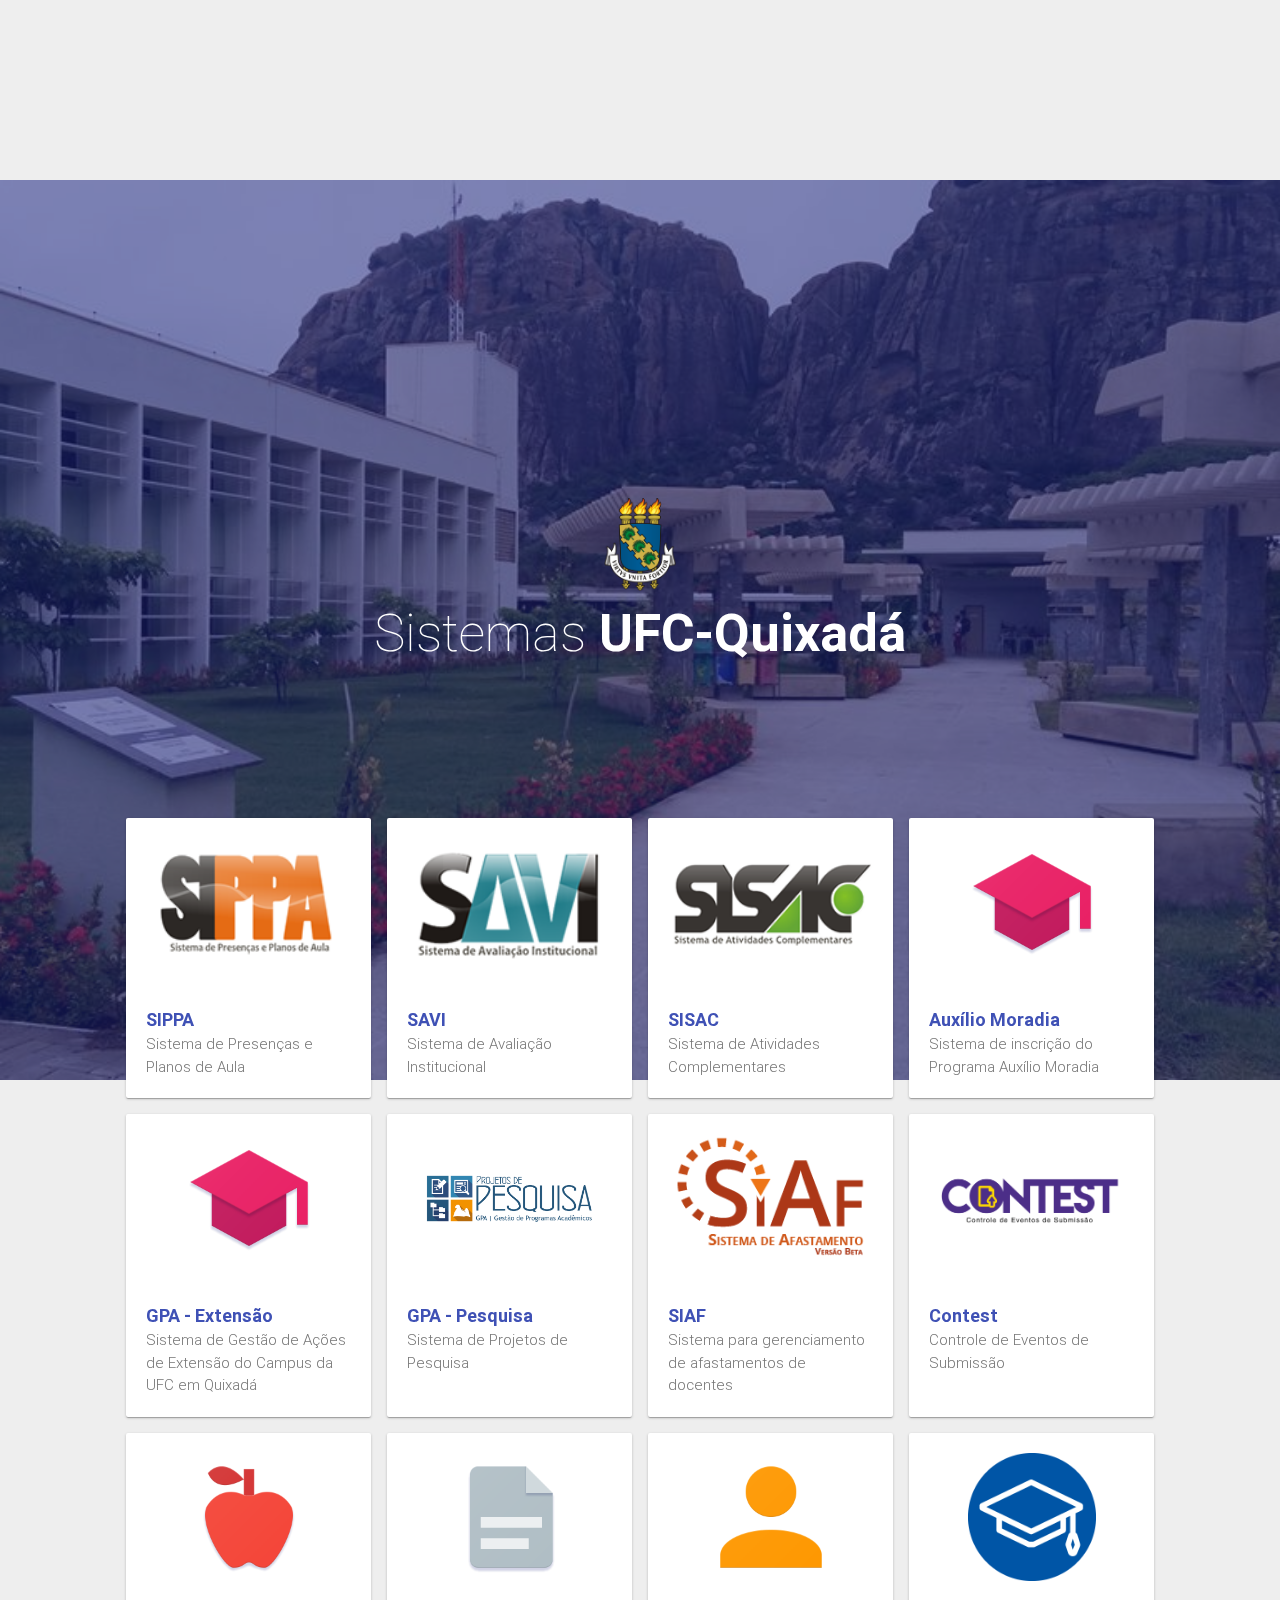
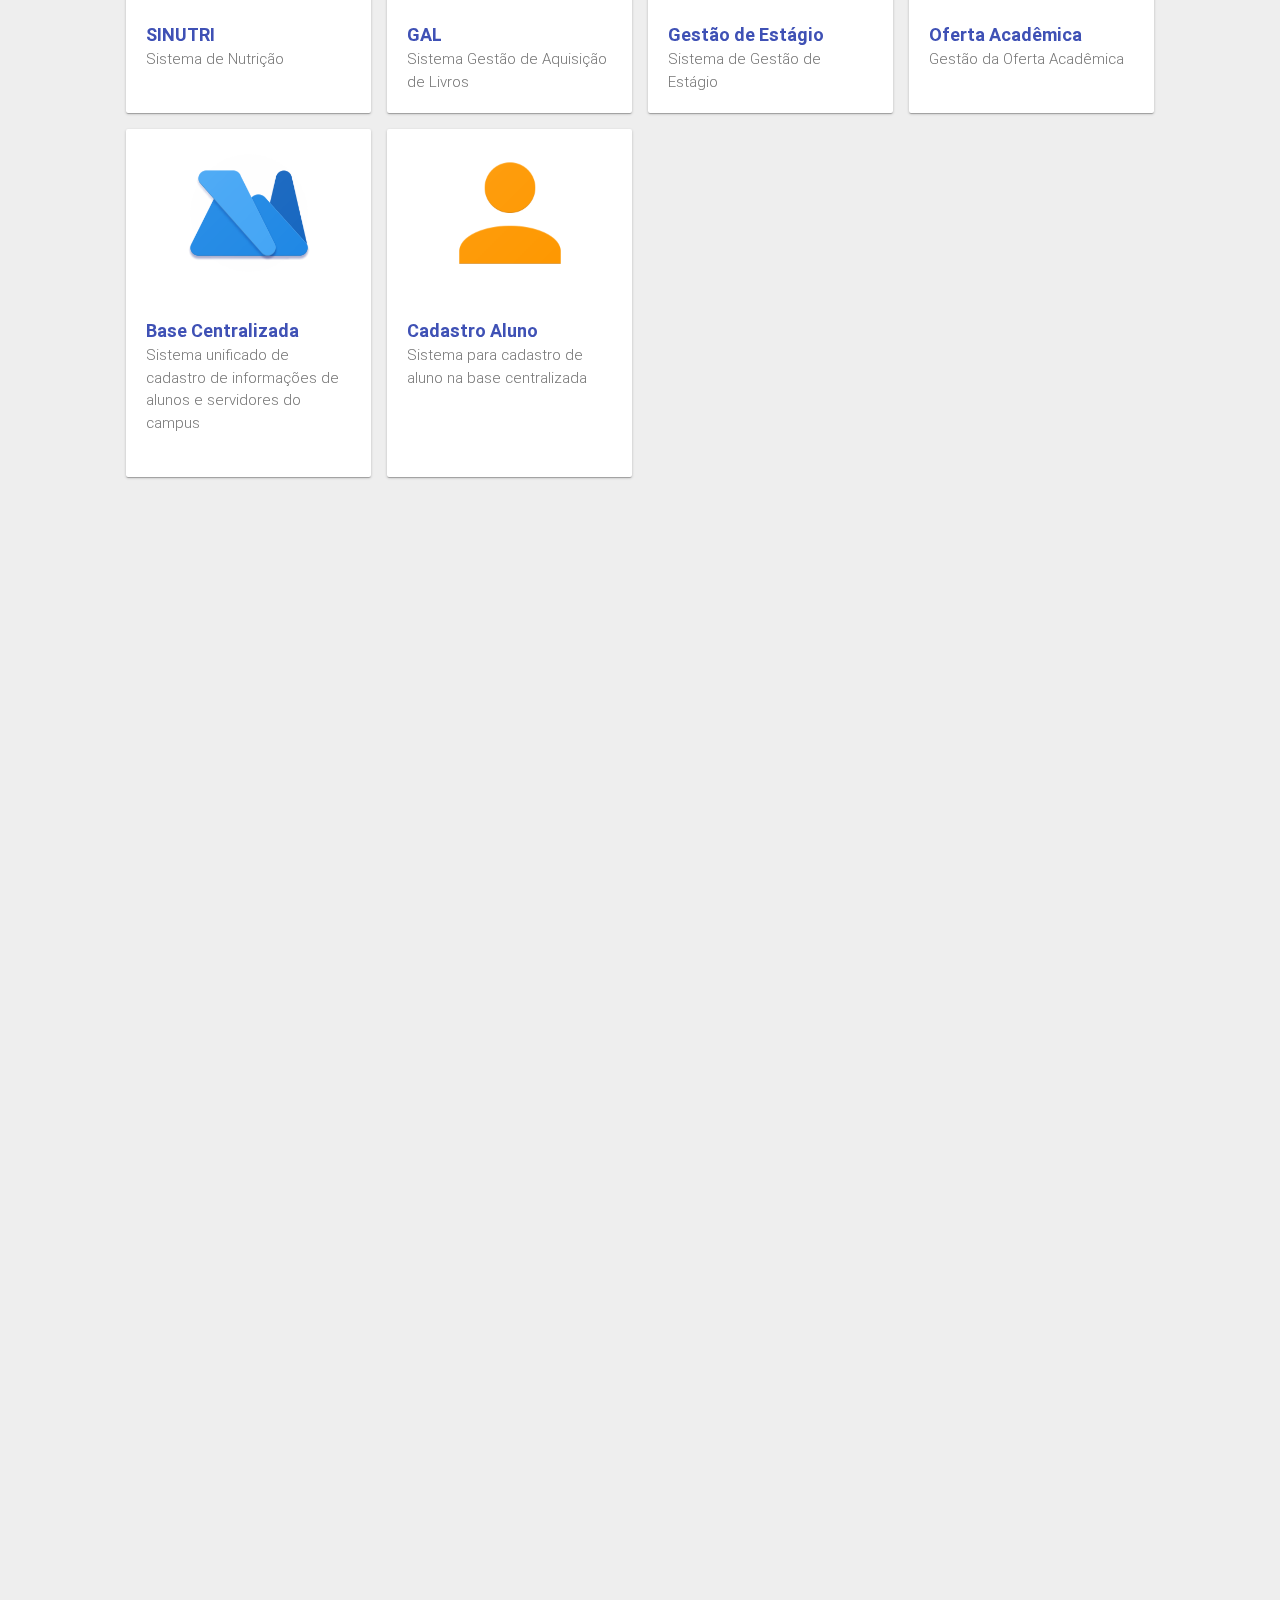
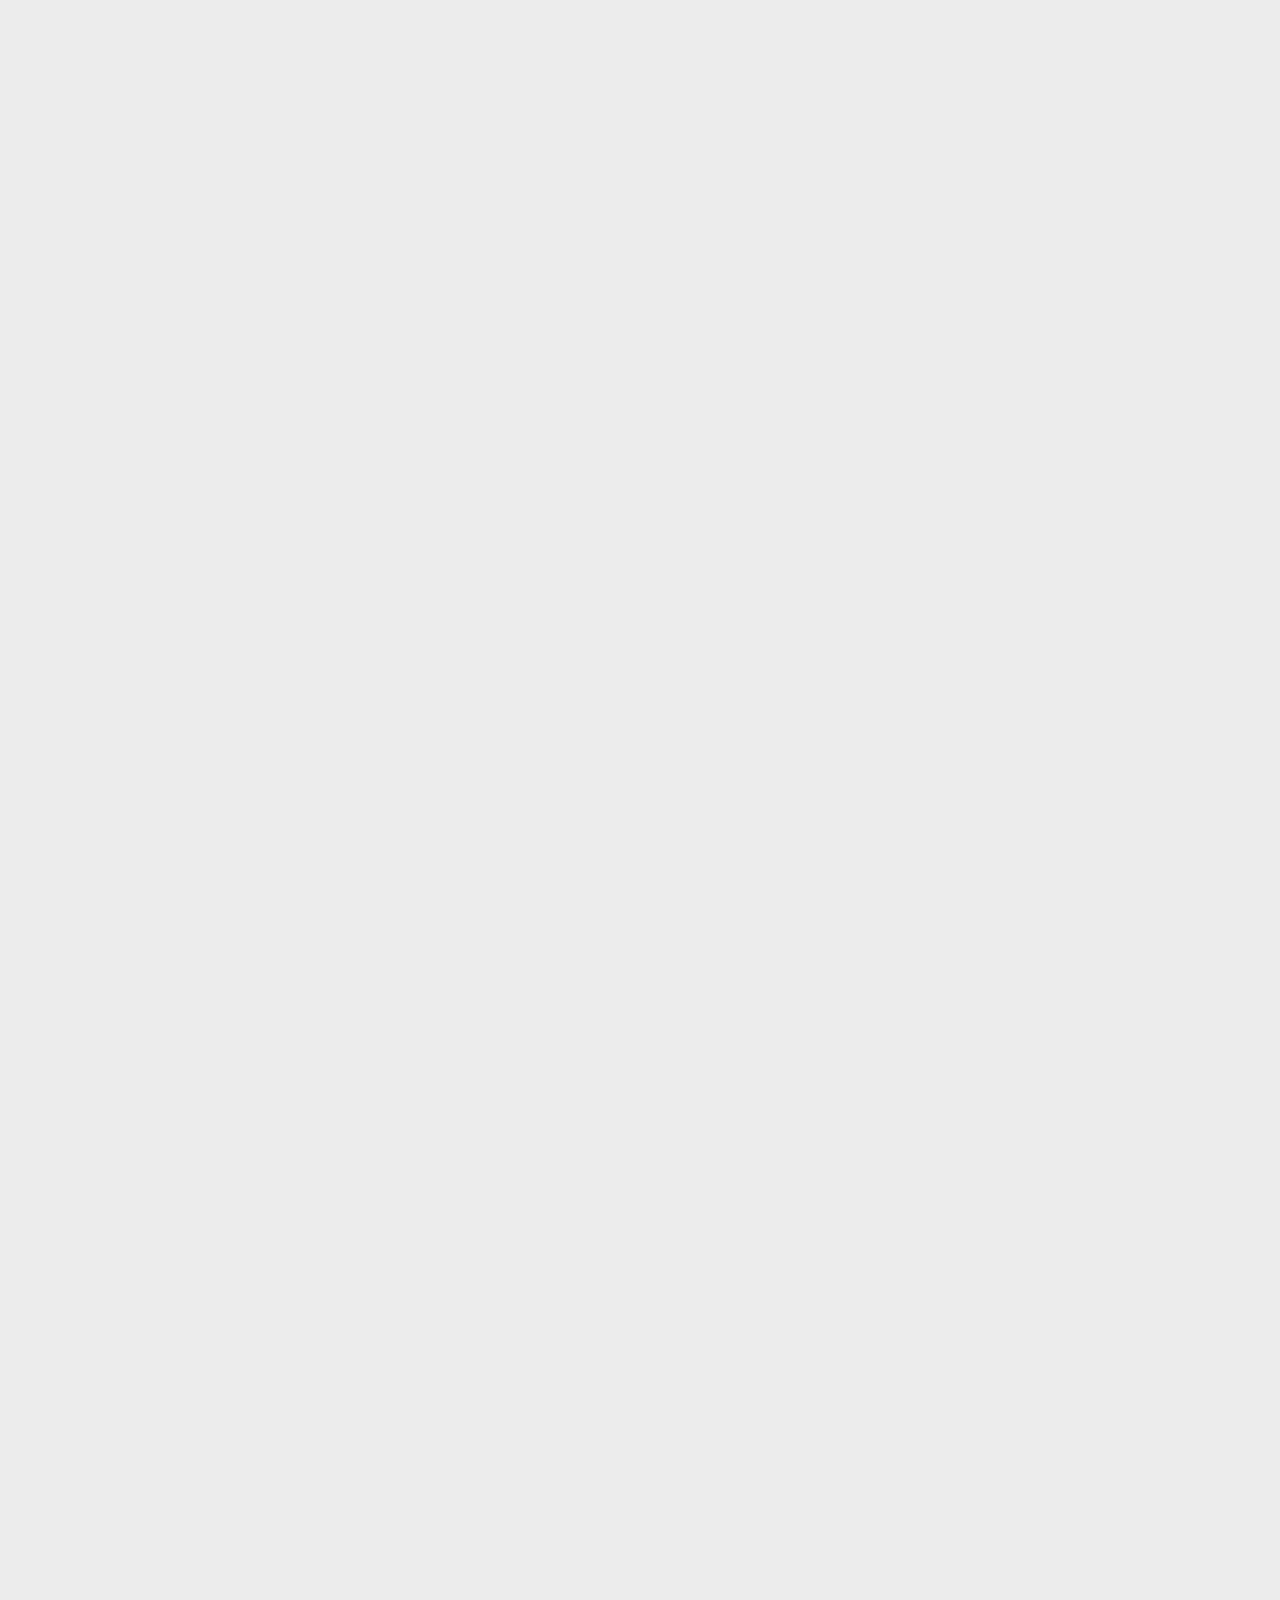
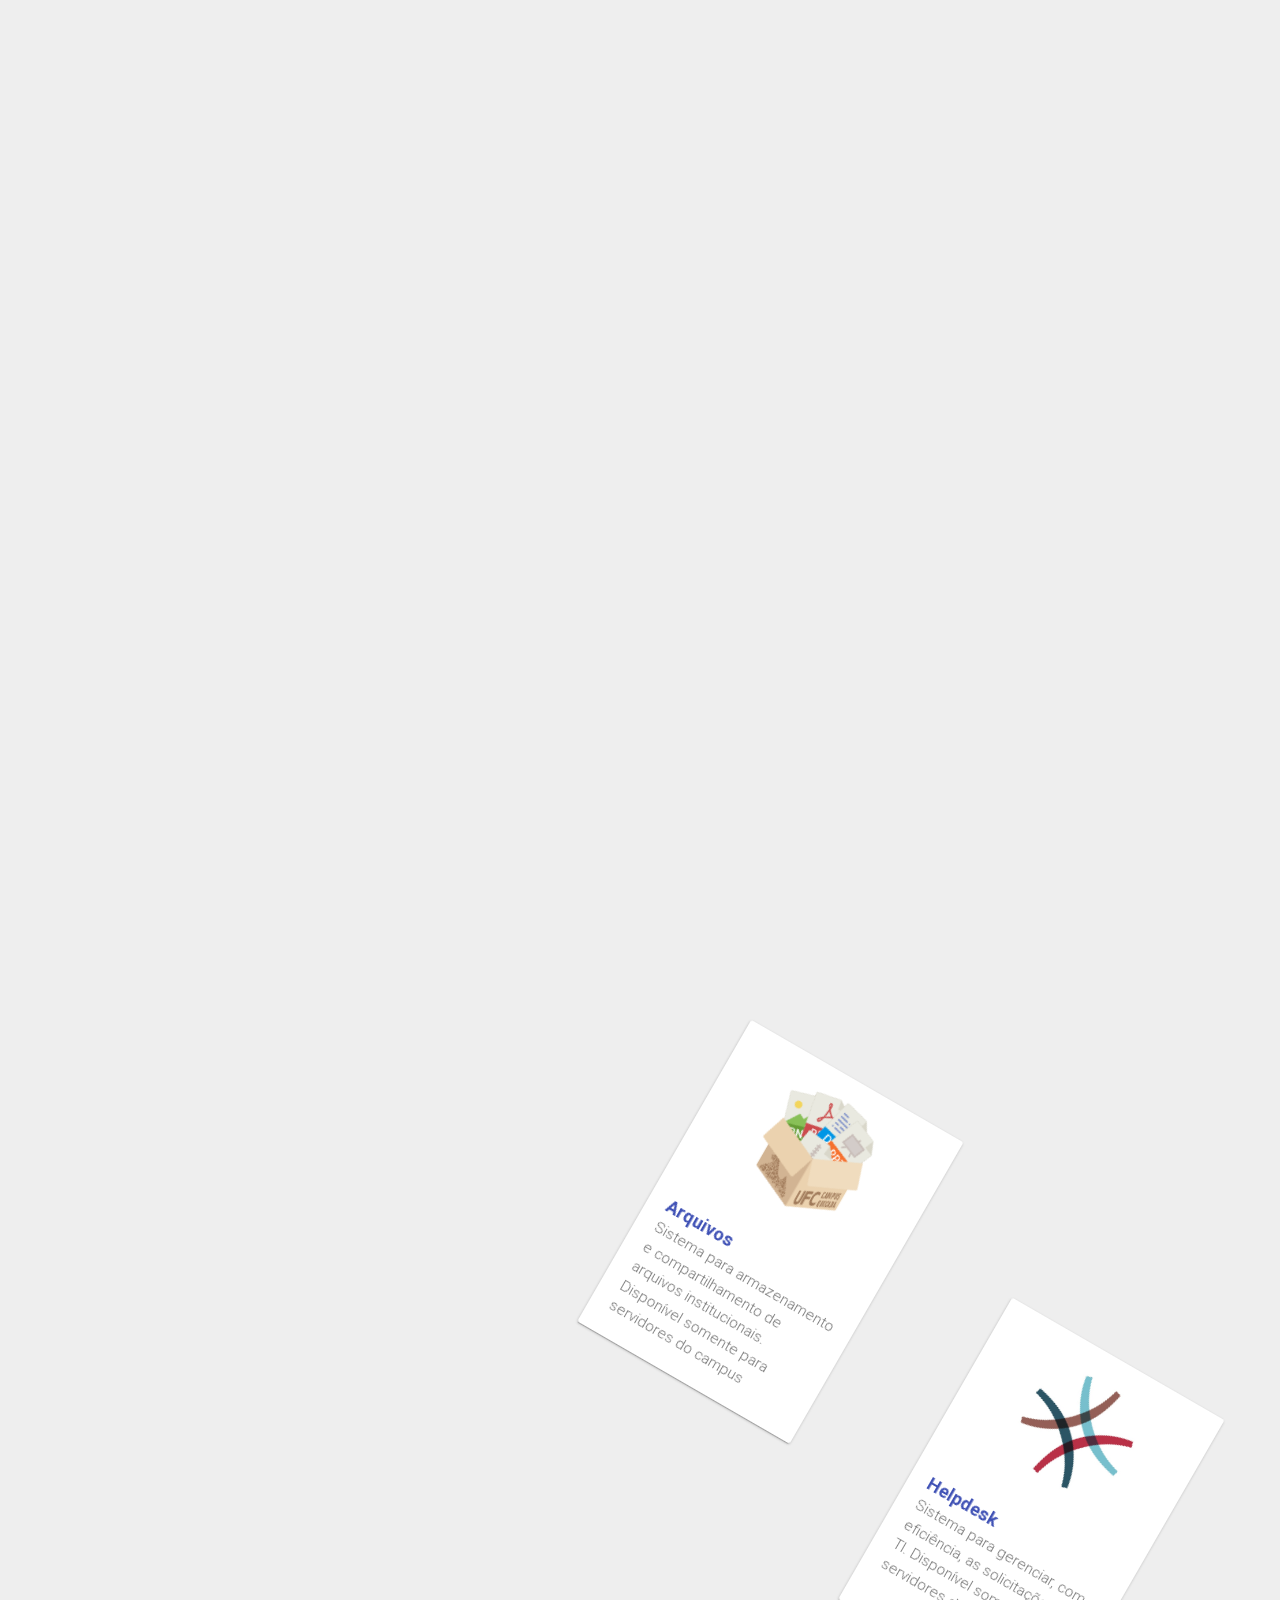
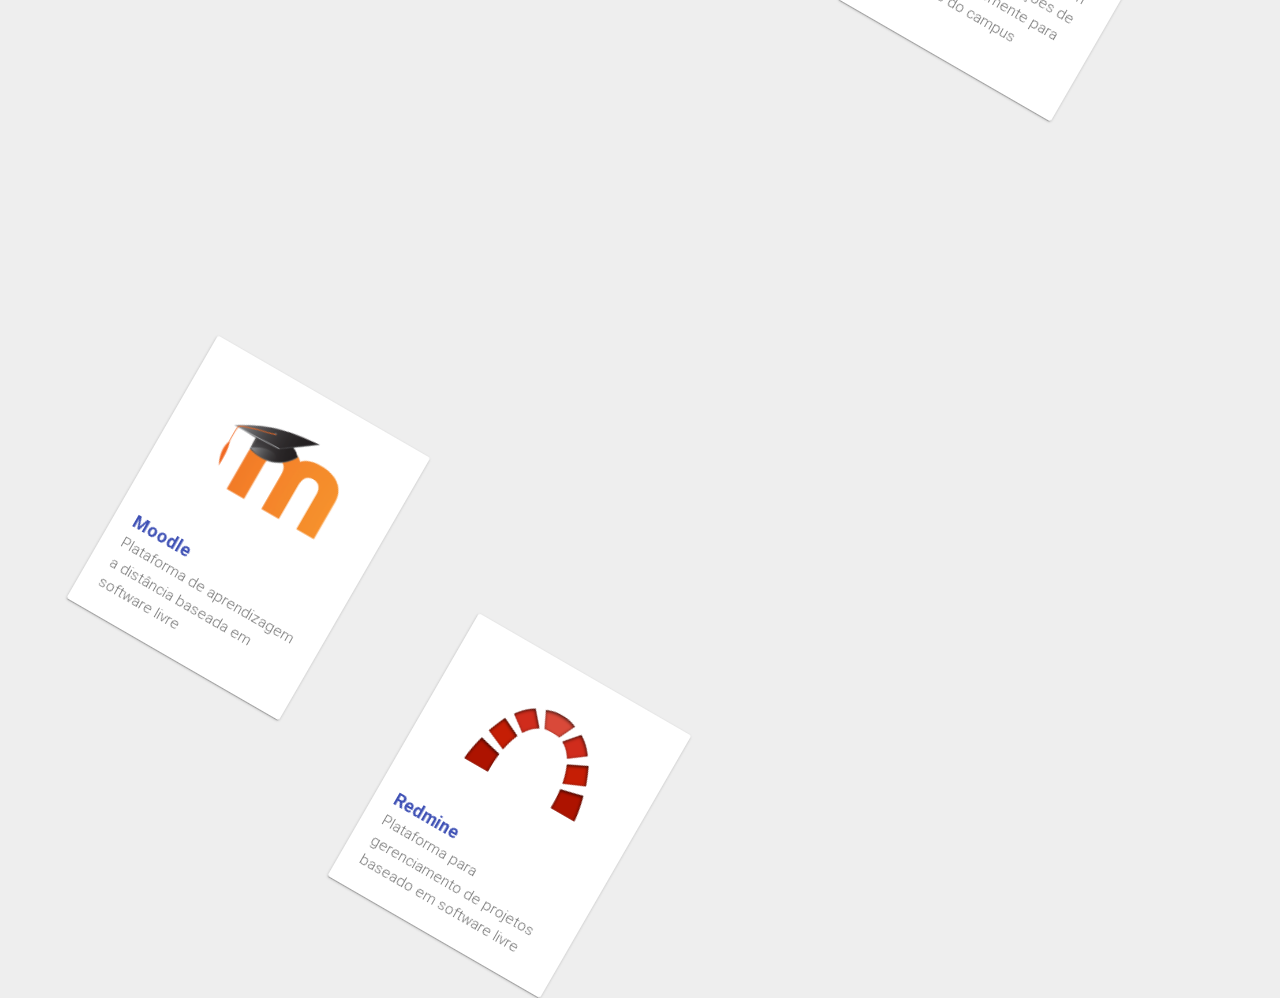
<file: index.html>
<!DOCTYPE html>
<html>
    <head>
        <meta content="text/html; charset=UTF-8" http-equiv="content-type">
        
        <meta name=keywords content=""/>
        <meta name=description content=""/>
        <meta name="viewport" content="width=device-width">
        
        <link rel="icon" href="img/icon_02.png">
        <link rel="stylesheet" href="materialize/css/materialize.css"/>
        <link rel="stylesheet" href="materialize/fonts/icons/material-icons.css"/>
        <link rel="stylesheet" href="materialize/fonts/icons/material-icons-google.css"/>
        <link rel="stylesheet" href="css/index.css"/>
        
        <title>Soft Material</title>
        
    </head>
    
    <body class="grey lighten-3">
        
        <div class="background-image indigo darken-4" data-stellar-ratio="0.5">
            <div class="background-image-over-layer"></div>
        </div>

        <div class="row main-row">

            <div class="page-title-container col s10 offset-s1 m10 offset-m1 l8 offset-l2 center">
                <div class="page-title valign-wrapper">
                    <div class="center">
                        <div class="brasao"></div>
                        <span class="page-title-text white-text bold"><span class="thin">Sistemas</span> UFC-Quixadá</span>
                    </div>
                </div>
            </div>

            <div class="col s10 offset-s1 m10 offset-m1 l10 offset-l1">
                <div class="row mdl-grid">
                    
                    <a href="http://www.google.com" target="_blank" class="mcol s12 m4 l3 clone card-link card waves-effect no-padding">
                        <div class="card-image">
                            <div></div>
                        </div>
                        <div class="card-content">
                            <span class="card-name bold indigo-text"></span>
                            <br/>
                            <span class="card-description light grey-text text-darken-1"></span>
                        </div>
                    </a>

                </div>
            </div>

        </div>

        <div class="foreground white"></div>
    
        <!-- JAVASCRIPT -->
        <script src="js/jquery-2.1.1.min.js" type="application/javascript"></script>
        <script src="js/jquery-stellar.min.js" type="application/javascript"></script>
        <script src="materialize/js/bin/materialize.min.js" type="application/javascript"></script>
        <script src="js/index.js" type="application/javascript"></script>
    
    </body>
    
</html>
</file>
<file: materialize/fonts/icons/material-icons.css>
/* MaterialDesignIcons.com */
@font-face {
  font-family: "Material Design Icons";
  src: url("materialdesignicons-webfont.eot?v=1.7.22");
  src: url("materialdesignicons-webfont.eot?#iefix&v=1.7.22") format("embedded-opentype"), url("materialdesignicons-webfont.woff2?v=1.7.22") format("woff2"), url("materialdesignicons-webfont.woff?v=1.7.22") format("woff"), url("materialdesignicons-webfont.ttf?v=1.7.22") format("truetype"), url("materialdesignicons-webfont.svg?v=1.7.22#materialdesigniconsregular") format("svg");
  font-weight: normal;
  font-style: normal;
}
.mdi:before,
.mdi-set {
  display: inline-block;
  font: normal normal normal 24px/1 "Material Design Icons";
  font-size: inherit;
  text-rendering: auto;
  -webkit-font-smoothing: antialiased;
  -moz-osx-font-smoothing: grayscale;
  transform: translate(0, 0);
}

.mdi-access-point:before {
  content: "\F002";
}

.mdi-access-point-network:before {
  content: "\F003";
}

.mdi-account:before {
  content: "\F004";
}

.mdi-account-alert:before {
  content: "\F005";
}

.mdi-account-box:before {
  content: "\F006";
}

.mdi-account-box-outline:before {
  content: "\F007";
}

.mdi-account-card-details:before {
  content: "\F5D2";
}

.mdi-account-check:before {
  content: "\F008";
}

.mdi-account-circle:before {
  content: "\F009";
}

.mdi-account-convert:before {
  content: "\F00A";
}

.mdi-account-key:before {
  content: "\F00B";
}

.mdi-account-location:before {
  content: "\F00C";
}

.mdi-account-minus:before {
  content: "\F00D";
}

.mdi-account-multiple:before {
  content: "\F00E";
}

.mdi-account-multiple-minus:before {
  content: "\F5D3";
}

.mdi-account-multiple-outline:before {
  content: "\F00F";
}

.mdi-account-multiple-plus:before {
  content: "\F010";
}

.mdi-account-network:before {
  content: "\F011";
}

.mdi-account-off:before {
  content: "\F012";
}

.mdi-account-outline:before {
  content: "\F013";
}

.mdi-account-plus:before {
  content: "\F014";
}

.mdi-account-remove:before {
  content: "\F015";
}

.mdi-account-search:before {
  content: "\F016";
}

.mdi-account-settings:before {
  content: "\F630";
}

.mdi-account-settings-variant:before {
  content: "\F631";
}

.mdi-account-star:before {
  content: "\F017";
}

.mdi-account-star-variant:before {
  content: "\F018";
}

.mdi-account-switch:before {
  content: "\F019";
}

.mdi-adjust:before {
  content: "\F01A";
}

.mdi-air-conditioner:before {
  content: "\F01B";
}

.mdi-airballoon:before {
  content: "\F01C";
}

.mdi-airplane:before {
  content: "\F01D";
}

.mdi-airplane-landing:before {
  content: "\F5D4";
}

.mdi-airplane-off:before {
  content: "\F01E";
}

.mdi-airplane-takeoff:before {
  content: "\F5D5";
}

.mdi-airplay:before {
  content: "\F01F";
}

.mdi-alarm:before {
  content: "\F020";
}

.mdi-alarm-check:before {
  content: "\F021";
}

.mdi-alarm-multiple:before {
  content: "\F022";
}

.mdi-alarm-off:before {
  content: "\F023";
}

.mdi-alarm-plus:before {
  content: "\F024";
}

.mdi-alarm-snooze:before {
  content: "\F68D";
}

.mdi-album:before {
  content: "\F025";
}

.mdi-alert:before {
  content: "\F026";
}

.mdi-alert-box:before {
  content: "\F027";
}

.mdi-alert-circle:before {
  content: "\F028";
}

.mdi-alert-circle-outline:before {
  content: "\F5D6";
}

.mdi-alert-octagon:before {
  content: "\F029";
}

.mdi-alert-outline:before {
  content: "\F02A";
}

.mdi-alpha:before {
  content: "\F02B";
}

.mdi-alphabetical:before {
  content: "\F02C";
}

.mdi-altimeter:before {
  content: "\F5D7";
}

.mdi-amazon:before {
  content: "\F02D";
}

.mdi-amazon-clouddrive:before {
  content: "\F02E";
}

.mdi-ambulance:before {
  content: "\F02F";
}

.mdi-amplifier:before {
  content: "\F030";
}

.mdi-anchor:before {
  content: "\F031";
}

.mdi-android:before {
  content: "\F032";
}

.mdi-android-debug-bridge:before {
  content: "\F033";
}

.mdi-android-studio:before {
  content: "\F034";
}

.mdi-angular:before {
  content: "\F6B1";
}

.mdi-animation:before {
  content: "\F5D8";
}

.mdi-apple:before {
  content: "\F035";
}

.mdi-apple-finder:before {
  content: "\F036";
}

.mdi-apple-ios:before {
  content: "\F037";
}

.mdi-apple-keyboard-caps:before {
  content: "\F632";
}

.mdi-apple-keyboard-command:before {
  content: "\F633";
}

.mdi-apple-keyboard-control:before {
  content: "\F634";
}

.mdi-apple-keyboard-option:before {
  content: "\F635";
}

.mdi-apple-keyboard-shift:before {
  content: "\F636";
}

.mdi-apple-mobileme:before {
  content: "\F038";
}

.mdi-apple-safari:before {
  content: "\F039";
}

.mdi-application:before {
  content: "\F614";
}

.mdi-appnet:before {
  content: "\F03A";
}

.mdi-apps:before {
  content: "\F03B";
}

.mdi-archive:before {
  content: "\F03C";
}

.mdi-arrange-bring-forward:before {
  content: "\F03D";
}

.mdi-arrange-bring-to-front:before {
  content: "\F03E";
}

.mdi-arrange-send-backward:before {
  content: "\F03F";
}

.mdi-arrange-send-to-back:before {
  content: "\F040";
}

.mdi-arrow-all:before {
  content: "\F041";
}

.mdi-arrow-bottom-left:before {
  content: "\F042";
}

.mdi-arrow-bottom-right:before {
  content: "\F043";
}

.mdi-arrow-compress:before {
  content: "\F615";
}

.mdi-arrow-compress-all:before {
  content: "\F044";
}

.mdi-arrow-down:before {
  content: "\F045";
}

.mdi-arrow-down-bold:before {
  content: "\F046";
}

.mdi-arrow-down-bold-circle:before {
  content: "\F047";
}

.mdi-arrow-down-bold-circle-outline:before {
  content: "\F048";
}

.mdi-arrow-down-bold-hexagon-outline:before {
  content: "\F049";
}

.mdi-arrow-down-drop-circle:before {
  content: "\F04A";
}

.mdi-arrow-down-drop-circle-outline:before {
  content: "\F04B";
}

.mdi-arrow-expand:before {
  content: "\F616";
}

.mdi-arrow-expand-all:before {
  content: "\F04C";
}

.mdi-arrow-left:before {
  content: "\F04D";
}

.mdi-arrow-left-bold:before {
  content: "\F04E";
}

.mdi-arrow-left-bold-circle:before {
  content: "\F04F";
}

.mdi-arrow-left-bold-circle-outline:before {
  content: "\F050";
}

.mdi-arrow-left-bold-hexagon-outline:before {
  content: "\F051";
}

.mdi-arrow-left-drop-circle:before {
  content: "\F052";
}

.mdi-arrow-left-drop-circle-outline:before {
  content: "\F053";
}

.mdi-arrow-right:before {
  content: "\F054";
}

.mdi-arrow-right-bold:before {
  content: "\F055";
}

.mdi-arrow-right-bold-circle:before {
  content: "\F056";
}

.mdi-arrow-right-bold-circle-outline:before {
  content: "\F057";
}

.mdi-arrow-right-bold-hexagon-outline:before {
  content: "\F058";
}

.mdi-arrow-right-drop-circle:before {
  content: "\F059";
}

.mdi-arrow-right-drop-circle-outline:before {
  content: "\F05A";
}

.mdi-arrow-top-left:before {
  content: "\F05B";
}

.mdi-arrow-top-right:before {
  content: "\F05C";
}

.mdi-arrow-up:before {
  content: "\F05D";
}

.mdi-arrow-up-bold:before {
  content: "\F05E";
}

.mdi-arrow-up-bold-circle:before {
  content: "\F05F";
}

.mdi-arrow-up-bold-circle-outline:before {
  content: "\F060";
}

.mdi-arrow-up-bold-hexagon-outline:before {
  content: "\F061";
}

.mdi-arrow-up-drop-circle:before {
  content: "\F062";
}

.mdi-arrow-up-drop-circle-outline:before {
  content: "\F063";
}

.mdi-assistant:before {
  content: "\F064";
}

.mdi-at:before {
  content: "\F065";
}

.mdi-attachment:before {
  content: "\F066";
}

.mdi-audiobook:before {
  content: "\F067";
}

.mdi-auto-fix:before {
  content: "\F068";
}

.mdi-auto-upload:before {
  content: "\F069";
}

.mdi-autorenew:before {
  content: "\F06A";
}

.mdi-av-timer:before {
  content: "\F06B";
}

.mdi-baby:before {
  content: "\F06C";
}

.mdi-baby-buggy:before {
  content: "\F68E";
}

.mdi-backburger:before {
  content: "\F06D";
}

.mdi-backspace:before {
  content: "\F06E";
}

.mdi-backup-restore:before {
  content: "\F06F";
}

.mdi-bandcamp:before {
  content: "\F674";
}

.mdi-bank:before {
  content: "\F070";
}

.mdi-barcode:before {
  content: "\F071";
}

.mdi-barcode-scan:before {
  content: "\F072";
}

.mdi-barley:before {
  content: "\F073";
}

.mdi-barrel:before {
  content: "\F074";
}

.mdi-basecamp:before {
  content: "\F075";
}

.mdi-basket:before {
  content: "\F076";
}

.mdi-basket-fill:before {
  content: "\F077";
}

.mdi-basket-unfill:before {
  content: "\F078";
}

.mdi-battery:before {
  content: "\F079";
}

.mdi-battery-10:before {
  content: "\F07A";
}

.mdi-battery-20:before {
  content: "\F07B";
}

.mdi-battery-30:before {
  content: "\F07C";
}

.mdi-battery-40:before {
  content: "\F07D";
}

.mdi-battery-50:before {
  content: "\F07E";
}

.mdi-battery-60:before {
  content: "\F07F";
}

.mdi-battery-70:before {
  content: "\F080";
}

.mdi-battery-80:before {
  content: "\F081";
}

.mdi-battery-90:before {
  content: "\F082";
}

.mdi-battery-alert:before {
  content: "\F083";
}

.mdi-battery-charging:before {
  content: "\F084";
}

.mdi-battery-charging-100:before {
  content: "\F085";
}

.mdi-battery-charging-20:before {
  content: "\F086";
}

.mdi-battery-charging-30:before {
  content: "\F087";
}

.mdi-battery-charging-40:before {
  content: "\F088";
}

.mdi-battery-charging-60:before {
  content: "\F089";
}

.mdi-battery-charging-80:before {
  content: "\F08A";
}

.mdi-battery-charging-90:before {
  content: "\F08B";
}

.mdi-battery-minus:before {
  content: "\F08C";
}

.mdi-battery-negative:before {
  content: "\F08D";
}

.mdi-battery-outline:before {
  content: "\F08E";
}

.mdi-battery-plus:before {
  content: "\F08F";
}

.mdi-battery-positive:before {
  content: "\F090";
}

.mdi-battery-unknown:before {
  content: "\F091";
}

.mdi-beach:before {
  content: "\F092";
}

.mdi-beaker:before {
  content: "\F68F";
}

.mdi-beats:before {
  content: "\F097";
}

.mdi-beer:before {
  content: "\F098";
}

.mdi-behance:before {
  content: "\F099";
}

.mdi-bell:before {
  content: "\F09A";
}

.mdi-bell-off:before {
  content: "\F09B";
}

.mdi-bell-outline:before {
  content: "\F09C";
}

.mdi-bell-plus:before {
  content: "\F09D";
}

.mdi-bell-ring:before {
  content: "\F09E";
}

.mdi-bell-ring-outline:before {
  content: "\F09F";
}

.mdi-bell-sleep:before {
  content: "\F0A0";
}

.mdi-beta:before {
  content: "\F0A1";
}

.mdi-bible:before {
  content: "\F0A2";
}

.mdi-bike:before {
  content: "\F0A3";
}

.mdi-bing:before {
  content: "\F0A4";
}

.mdi-binoculars:before {
  content: "\F0A5";
}

.mdi-bio:before {
  content: "\F0A6";
}

.mdi-biohazard:before {
  content: "\F0A7";
}

.mdi-bitbucket:before {
  content: "\F0A8";
}

.mdi-black-mesa:before {
  content: "\F0A9";
}

.mdi-blackberry:before {
  content: "\F0AA";
}

.mdi-blender:before {
  content: "\F0AB";
}

.mdi-blinds:before {
  content: "\F0AC";
}

.mdi-block-helper:before {
  content: "\F0AD";
}

.mdi-blogger:before {
  content: "\F0AE";
}

.mdi-bluetooth:before {
  content: "\F0AF";
}

.mdi-bluetooth-audio:before {
  content: "\F0B0";
}

.mdi-bluetooth-connect:before {
  content: "\F0B1";
}

.mdi-bluetooth-off:before {
  content: "\F0B2";
}

.mdi-bluetooth-settings:before {
  content: "\F0B3";
}

.mdi-bluetooth-transfer:before {
  content: "\F0B4";
}

.mdi-blur:before {
  content: "\F0B5";
}

.mdi-blur-linear:before {
  content: "\F0B6";
}

.mdi-blur-off:before {
  content: "\F0B7";
}

.mdi-blur-radial:before {
  content: "\F0B8";
}

.mdi-bomb:before {
  content: "\F690";
}

.mdi-bone:before {
  content: "\F0B9";
}

.mdi-book:before {
  content: "\F0BA";
}

.mdi-book-minus:before {
  content: "\F5D9";
}

.mdi-book-multiple:before {
  content: "\F0BB";
}

.mdi-book-multiple-variant:before {
  content: "\F0BC";
}

.mdi-book-open:before {
  content: "\F0BD";
}

.mdi-book-open-page-variant:before {
  content: "\F5DA";
}

.mdi-book-open-variant:before {
  content: "\F0BE";
}

.mdi-book-plus:before {
  content: "\F5DB";
}

.mdi-book-variant:before {
  content: "\F0BF";
}

.mdi-bookmark:before {
  content: "\F0C0";
}

.mdi-bookmark-check:before {
  content: "\F0C1";
}

.mdi-bookmark-music:before {
  content: "\F0C2";
}

.mdi-bookmark-outline:before {
  content: "\F0C3";
}

.mdi-bookmark-plus:before {
  content: "\F0C5";
}

.mdi-bookmark-plus-outline:before {
  content: "\F0C4";
}

.mdi-bookmark-remove:before {
  content: "\F0C6";
}

.mdi-boombox:before {
  content: "\F5DC";
}

.mdi-border-all:before {
  content: "\F0C7";
}

.mdi-border-bottom:before {
  content: "\F0C8";
}

.mdi-border-color:before {
  content: "\F0C9";
}

.mdi-border-horizontal:before {
  content: "\F0CA";
}

.mdi-border-inside:before {
  content: "\F0CB";
}

.mdi-border-left:before {
  content: "\F0CC";
}

.mdi-border-none:before {
  content: "\F0CD";
}

.mdi-border-outside:before {
  content: "\F0CE";
}

.mdi-border-right:before {
  content: "\F0CF";
}

.mdi-border-style:before {
  content: "\F0D0";
}

.mdi-border-top:before {
  content: "\F0D1";
}

.mdi-border-vertical:before {
  content: "\F0D2";
}

.mdi-bow-tie:before {
  content: "\F677";
}

.mdi-bowl:before {
  content: "\F617";
}

.mdi-bowling:before {
  content: "\F0D3";
}

.mdi-box:before {
  content: "\F0D4";
}

.mdi-box-cutter:before {
  content: "\F0D5";
}

.mdi-box-shadow:before {
  content: "\F637";
}

.mdi-bridge:before {
  content: "\F618";
}

.mdi-briefcase:before {
  content: "\F0D6";
}

.mdi-briefcase-check:before {
  content: "\F0D7";
}

.mdi-briefcase-download:before {
  content: "\F0D8";
}

.mdi-briefcase-upload:before {
  content: "\F0D9";
}

.mdi-brightness-1:before {
  content: "\F0DA";
}

.mdi-brightness-2:before {
  content: "\F0DB";
}

.mdi-brightness-3:before {
  content: "\F0DC";
}

.mdi-brightness-4:before {
  content: "\F0DD";
}

.mdi-brightness-5:before {
  content: "\F0DE";
}

.mdi-brightness-6:before {
  content: "\F0DF";
}

.mdi-brightness-7:before {
  content: "\F0E0";
}

.mdi-brightness-auto:before {
  content: "\F0E1";
}

.mdi-broom:before {
  content: "\F0E2";
}

.mdi-brush:before {
  content: "\F0E3";
}

.mdi-buffer:before {
  content: "\F619";
}

.mdi-bug:before {
  content: "\F0E4";
}

.mdi-bulletin-board:before {
  content: "\F0E5";
}

.mdi-bullhorn:before {
  content: "\F0E6";
}

.mdi-bullseye:before {
  content: "\F5DD";
}

.mdi-burst-mode:before {
  content: "\F5DE";
}

.mdi-bus:before {
  content: "\F0E7";
}

.mdi-cached:before {
  content: "\F0E8";
}

.mdi-cake:before {
  content: "\F0E9";
}

.mdi-cake-layered:before {
  content: "\F0EA";
}

.mdi-cake-variant:before {
  content: "\F0EB";
}

.mdi-calculator:before {
  content: "\F0EC";
}

.mdi-calendar:before {
  content: "\F0ED";
}

.mdi-calendar-blank:before {
  content: "\F0EE";
}

.mdi-calendar-check:before {
  content: "\F0EF";
}

.mdi-calendar-clock:before {
  content: "\F0F0";
}

.mdi-calendar-multiple:before {
  content: "\F0F1";
}

.mdi-calendar-multiple-check:before {
  content: "\F0F2";
}

.mdi-calendar-plus:before {
  content: "\F0F3";
}

.mdi-calendar-question:before {
  content: "\F691";
}

.mdi-calendar-range:before {
  content: "\F678";
}

.mdi-calendar-remove:before {
  content: "\F0F4";
}

.mdi-calendar-text:before {
  content: "\F0F5";
}

.mdi-calendar-today:before {
  content: "\F0F6";
}

.mdi-call-made:before {
  content: "\F0F7";
}

.mdi-call-merge:before {
  content: "\F0F8";
}

.mdi-call-missed:before {
  content: "\F0F9";
}

.mdi-call-received:before {
  content: "\F0FA";
}

.mdi-call-split:before {
  content: "\F0FB";
}

.mdi-camcorder:before {
  content: "\F0FC";
}

.mdi-camcorder-box:before {
  content: "\F0FD";
}

.mdi-camcorder-box-off:before {
  content: "\F0FE";
}

.mdi-camcorder-off:before {
  content: "\F0FF";
}

.mdi-camera:before {
  content: "\F100";
}

.mdi-camera-burst:before {
  content: "\F692";
}

.mdi-camera-enhance:before {
  content: "\F101";
}

.mdi-camera-front:before {
  content: "\F102";
}

.mdi-camera-front-variant:before {
  content: "\F103";
}

.mdi-camera-iris:before {
  content: "\F104";
}

.mdi-camera-off:before {
  content: "\F5DF";
}

.mdi-camera-party-mode:before {
  content: "\F105";
}

.mdi-camera-rear:before {
  content: "\F106";
}

.mdi-camera-rear-variant:before {
  content: "\F107";
}

.mdi-camera-switch:before {
  content: "\F108";
}

.mdi-camera-timer:before {
  content: "\F109";
}

.mdi-candle:before {
  content: "\F5E2";
}

.mdi-candycane:before {
  content: "\F10A";
}

.mdi-car:before {
  content: "\F10B";
}

.mdi-car-battery:before {
  content: "\F10C";
}

.mdi-car-connected:before {
  content: "\F10D";
}

.mdi-car-wash:before {
  content: "\F10E";
}

.mdi-cards:before {
  content: "\F638";
}

.mdi-cards-outline:before {
  content: "\F639";
}

.mdi-cards-playing-outline:before {
  content: "\F63A";
}

.mdi-carrot:before {
  content: "\F10F";
}

.mdi-cart:before {
  content: "\F110";
}

.mdi-cart-off:before {
  content: "\F66B";
}

.mdi-cart-outline:before {
  content: "\F111";
}

.mdi-cart-plus:before {
  content: "\F112";
}

.mdi-case-sensitive-alt:before {
  content: "\F113";
}

.mdi-cash:before {
  content: "\F114";
}

.mdi-cash-100:before {
  content: "\F115";
}

.mdi-cash-multiple:before {
  content: "\F116";
}

.mdi-cash-usd:before {
  content: "\F117";
}

.mdi-cast:before {
  content: "\F118";
}

.mdi-cast-connected:before {
  content: "\F119";
}

.mdi-castle:before {
  content: "\F11A";
}

.mdi-cat:before {
  content: "\F11B";
}

.mdi-cellphone:before {
  content: "\F11C";
}

.mdi-cellphone-android:before {
  content: "\F11D";
}

.mdi-cellphone-basic:before {
  content: "\F11E";
}

.mdi-cellphone-dock:before {
  content: "\F11F";
}

.mdi-cellphone-iphone:before {
  content: "\F120";
}

.mdi-cellphone-link:before {
  content: "\F121";
}

.mdi-cellphone-link-off:before {
  content: "\F122";
}

.mdi-cellphone-settings:before {
  content: "\F123";
}

.mdi-certificate:before {
  content: "\F124";
}

.mdi-chair-school:before {
  content: "\F125";
}

.mdi-chart-arc:before {
  content: "\F126";
}

.mdi-chart-areaspline:before {
  content: "\F127";
}

.mdi-chart-bar:before {
  content: "\F128";
}

.mdi-chart-bubble:before {
  content: "\F5E3";
}

.mdi-chart-gantt:before {
  content: "\F66C";
}

.mdi-chart-histogram:before {
  content: "\F129";
}

.mdi-chart-line:before {
  content: "\F12A";
}

.mdi-chart-pie:before {
  content: "\F12B";
}

.mdi-chart-scatterplot-hexbin:before {
  content: "\F66D";
}

.mdi-chart-timeline:before {
  content: "\F66E";
}

.mdi-check:before {
  content: "\F12C";
}

.mdi-check-all:before {
  content: "\F12D";
}

.mdi-check-circle:before {
  content: "\F5E0";
}

.mdi-check-circle-outline:before {
  content: "\F5E1";
}

.mdi-checkbox-blank:before {
  content: "\F12E";
}

.mdi-checkbox-blank-circle:before {
  content: "\F12F";
}

.mdi-checkbox-blank-circle-outline:before {
  content: "\F130";
}

.mdi-checkbox-blank-outline:before {
  content: "\F131";
}

.mdi-checkbox-marked:before {
  content: "\F132";
}

.mdi-checkbox-marked-circle:before {
  content: "\F133";
}

.mdi-checkbox-marked-circle-outline:before {
  content: "\F134";
}

.mdi-checkbox-marked-outline:before {
  content: "\F135";
}

.mdi-checkbox-multiple-blank:before {
  content: "\F136";
}

.mdi-checkbox-multiple-blank-circle:before {
  content: "\F63B";
}

.mdi-checkbox-multiple-blank-circle-outline:before {
  content: "\F63C";
}

.mdi-checkbox-multiple-blank-outline:before {
  content: "\F137";
}

.mdi-checkbox-multiple-marked:before {
  content: "\F138";
}

.mdi-checkbox-multiple-marked-circle:before {
  content: "\F63D";
}

.mdi-checkbox-multiple-marked-circle-outline:before {
  content: "\F63E";
}

.mdi-checkbox-multiple-marked-outline:before {
  content: "\F139";
}

.mdi-checkerboard:before {
  content: "\F13A";
}

.mdi-chemical-weapon:before {
  content: "\F13B";
}

.mdi-chevron-double-down:before {
  content: "\F13C";
}

.mdi-chevron-double-left:before {
  content: "\F13D";
}

.mdi-chevron-double-right:before {
  content: "\F13E";
}

.mdi-chevron-double-up:before {
  content: "\F13F";
}

.mdi-chevron-down:before {
  content: "\F140";
}

.mdi-chevron-left:before {
  content: "\F141";
}

.mdi-chevron-right:before {
  content: "\F142";
}

.mdi-chevron-up:before {
  content: "\F143";
}

.mdi-chip:before {
  content: "\F61A";
}

.mdi-church:before {
  content: "\F144";
}

.mdi-cisco-webex:before {
  content: "\F145";
}

.mdi-city:before {
  content: "\F146";
}

.mdi-clipboard:before {
  content: "\F147";
}

.mdi-clipboard-account:before {
  content: "\F148";
}

.mdi-clipboard-alert:before {
  content: "\F149";
}

.mdi-clipboard-arrow-down:before {
  content: "\F14A";
}

.mdi-clipboard-arrow-left:before {
  content: "\F14B";
}

.mdi-clipboard-check:before {
  content: "\F14C";
}

.mdi-clipboard-outline:before {
  content: "\F14D";
}

.mdi-clipboard-text:before {
  content: "\F14E";
}

.mdi-clippy:before {
  content: "\F14F";
}

.mdi-clock:before {
  content: "\F150";
}

.mdi-clock-alert:before {
  content: "\F5CE";
}

.mdi-clock-end:before {
  content: "\F151";
}

.mdi-clock-fast:before {
  content: "\F152";
}

.mdi-clock-in:before {
  content: "\F153";
}

.mdi-clock-out:before {
  content: "\F154";
}

.mdi-clock-start:before {
  content: "\F155";
}

.mdi-close:before {
  content: "\F156";
}

.mdi-close-box:before {
  content: "\F157";
}

.mdi-close-box-outline:before {
  content: "\F158";
}

.mdi-close-circle:before {
  content: "\F159";
}

.mdi-close-circle-outline:before {
  content: "\F15A";
}

.mdi-close-network:before {
  content: "\F15B";
}

.mdi-close-octagon:before {
  content: "\F15C";
}

.mdi-close-octagon-outline:before {
  content: "\F15D";
}

.mdi-closed-caption:before {
  content: "\F15E";
}

.mdi-cloud:before {
  content: "\F15F";
}

.mdi-cloud-check:before {
  content: "\F160";
}

.mdi-cloud-circle:before {
  content: "\F161";
}

.mdi-cloud-download:before {
  content: "\F162";
}

.mdi-cloud-outline:before {
  content: "\F163";
}

.mdi-cloud-outline-off:before {
  content: "\F164";
}

.mdi-cloud-print:before {
  content: "\F165";
}

.mdi-cloud-print-outline:before {
  content: "\F166";
}

.mdi-cloud-sync:before {
  content: "\F63F";
}

.mdi-cloud-upload:before {
  content: "\F167";
}

.mdi-code-array:before {
  content: "\F168";
}

.mdi-code-braces:before {
  content: "\F169";
}

.mdi-code-brackets:before {
  content: "\F16A";
}

.mdi-code-equal:before {
  content: "\F16B";
}

.mdi-code-greater-than:before {
  content: "\F16C";
}

.mdi-code-greater-than-or-equal:before {
  content: "\F16D";
}

.mdi-code-less-than:before {
  content: "\F16E";
}

.mdi-code-less-than-or-equal:before {
  content: "\F16F";
}

.mdi-code-not-equal:before {
  content: "\F170";
}

.mdi-code-not-equal-variant:before {
  content: "\F171";
}

.mdi-code-parentheses:before {
  content: "\F172";
}

.mdi-code-string:before {
  content: "\F173";
}

.mdi-code-tags:before {
  content: "\F174";
}

.mdi-code-tags-check:before {
  content: "\F693";
}

.mdi-codepen:before {
  content: "\F175";
}

.mdi-coffee:before {
  content: "\F176";
}

.mdi-coffee-to-go:before {
  content: "\F177";
}

.mdi-coin:before {
  content: "\F178";
}

.mdi-coins:before {
  content: "\F694";
}

.mdi-collage:before {
  content: "\F640";
}

.mdi-color-helper:before {
  content: "\F179";
}

.mdi-comment:before {
  content: "\F17A";
}

.mdi-comment-account:before {
  content: "\F17B";
}

.mdi-comment-account-outline:before {
  content: "\F17C";
}

.mdi-comment-alert:before {
  content: "\F17D";
}

.mdi-comment-alert-outline:before {
  content: "\F17E";
}

.mdi-comment-check:before {
  content: "\F17F";
}

.mdi-comment-check-outline:before {
  content: "\F180";
}

.mdi-comment-multiple-outline:before {
  content: "\F181";
}

.mdi-comment-outline:before {
  content: "\F182";
}

.mdi-comment-plus-outline:before {
  content: "\F183";
}

.mdi-comment-processing:before {
  content: "\F184";
}

.mdi-comment-processing-outline:before {
  content: "\F185";
}

.mdi-comment-question-outline:before {
  content: "\F186";
}

.mdi-comment-remove-outline:before {
  content: "\F187";
}

.mdi-comment-text:before {
  content: "\F188";
}

.mdi-comment-text-outline:before {
  content: "\F189";
}

.mdi-compare:before {
  content: "\F18A";
}

.mdi-compass:before {
  content: "\F18B";
}

.mdi-compass-outline:before {
  content: "\F18C";
}

.mdi-console:before {
  content: "\F18D";
}

.mdi-contact-mail:before {
  content: "\F18E";
}

.mdi-content-copy:before {
  content: "\F18F";
}

.mdi-content-cut:before {
  content: "\F190";
}

.mdi-content-duplicate:before {
  content: "\F191";
}

.mdi-content-paste:before {
  content: "\F192";
}

.mdi-content-save:before {
  content: "\F193";
}

.mdi-content-save-all:before {
  content: "\F194";
}

.mdi-content-save-settings:before {
  content: "\F61B";
}

.mdi-contrast:before {
  content: "\F195";
}

.mdi-contrast-box:before {
  content: "\F196";
}

.mdi-contrast-circle:before {
  content: "\F197";
}

.mdi-cookie:before {
  content: "\F198";
}

.mdi-copyright:before {
  content: "\F5E6";
}

.mdi-counter:before {
  content: "\F199";
}

.mdi-cow:before {
  content: "\F19A";
}

.mdi-creation:before {
  content: "\F1C9";
}

.mdi-credit-card:before {
  content: "\F19B";
}

.mdi-credit-card-multiple:before {
  content: "\F19C";
}

.mdi-credit-card-off:before {
  content: "\F5E4";
}

.mdi-credit-card-plus:before {
  content: "\F675";
}

.mdi-credit-card-scan:before {
  content: "\F19D";
}

.mdi-crop:before {
  content: "\F19E";
}

.mdi-crop-free:before {
  content: "\F19F";
}

.mdi-crop-landscape:before {
  content: "\F1A0";
}

.mdi-crop-portrait:before {
  content: "\F1A1";
}

.mdi-crop-rotate:before {
  content: "\F695";
}

.mdi-crop-square:before {
  content: "\F1A2";
}

.mdi-crosshairs:before {
  content: "\F1A3";
}

.mdi-crosshairs-gps:before {
  content: "\F1A4";
}

.mdi-crown:before {
  content: "\F1A5";
}

.mdi-cube:before {
  content: "\F1A6";
}

.mdi-cube-outline:before {
  content: "\F1A7";
}

.mdi-cube-send:before {
  content: "\F1A8";
}

.mdi-cube-unfolded:before {
  content: "\F1A9";
}

.mdi-cup:before {
  content: "\F1AA";
}

.mdi-cup-off:before {
  content: "\F5E5";
}

.mdi-cup-water:before {
  content: "\F1AB";
}

.mdi-currency-btc:before {
  content: "\F1AC";
}

.mdi-currency-eur:before {
  content: "\F1AD";
}

.mdi-currency-gbp:before {
  content: "\F1AE";
}

.mdi-currency-inr:before {
  content: "\F1AF";
}

.mdi-currency-ngn:before {
  content: "\F1B0";
}

.mdi-currency-rub:before {
  content: "\F1B1";
}

.mdi-currency-try:before {
  content: "\F1B2";
}

.mdi-currency-usd:before {
  content: "\F1B3";
}

.mdi-currency-usd-off:before {
  content: "\F679";
}

.mdi-cursor-default:before {
  content: "\F1B4";
}

.mdi-cursor-default-outline:before {
  content: "\F1B5";
}

.mdi-cursor-move:before {
  content: "\F1B6";
}

.mdi-cursor-pointer:before {
  content: "\F1B7";
}

.mdi-cursor-text:before {
  content: "\F5E7";
}

.mdi-database:before {
  content: "\F1B8";
}

.mdi-database-minus:before {
  content: "\F1B9";
}

.mdi-database-plus:before {
  content: "\F1BA";
}

.mdi-debug-step-into:before {
  content: "\F1BB";
}

.mdi-debug-step-out:before {
  content: "\F1BC";
}

.mdi-debug-step-over:before {
  content: "\F1BD";
}

.mdi-decimal-decrease:before {
  content: "\F1BE";
}

.mdi-decimal-increase:before {
  content: "\F1BF";
}

.mdi-delete:before {
  content: "\F1C0";
}

.mdi-delete-circle:before {
  content: "\F682";
}

.mdi-delete-forever:before {
  content: "\F5E8";
}

.mdi-delete-sweep:before {
  content: "\F5E9";
}

.mdi-delete-variant:before {
  content: "\F1C1";
}

.mdi-delta:before {
  content: "\F1C2";
}

.mdi-deskphone:before {
  content: "\F1C3";
}

.mdi-desktop-mac:before {
  content: "\F1C4";
}

.mdi-desktop-tower:before {
  content: "\F1C5";
}

.mdi-details:before {
  content: "\F1C6";
}

.mdi-developer-board:before {
  content: "\F696";
}

.mdi-deviantart:before {
  content: "\F1C7";
}

.mdi-dialpad:before {
  content: "\F61C";
}

.mdi-diamond:before {
  content: "\F1C8";
}

.mdi-dice-1:before {
  content: "\F1CA";
}

.mdi-dice-2:before {
  content: "\F1CB";
}

.mdi-dice-3:before {
  content: "\F1CC";
}

.mdi-dice-4:before {
  content: "\F1CD";
}

.mdi-dice-5:before {
  content: "\F1CE";
}

.mdi-dice-6:before {
  content: "\F1CF";
}

.mdi-dice-d20:before {
  content: "\F5EA";
}

.mdi-dice-d4:before {
  content: "\F5EB";
}

.mdi-dice-d6:before {
  content: "\F5EC";
}

.mdi-dice-d8:before {
  content: "\F5ED";
}

.mdi-dictionary:before {
  content: "\F61D";
}

.mdi-directions:before {
  content: "\F1D0";
}

.mdi-directions-fork:before {
  content: "\F641";
}

.mdi-discord:before {
  content: "\F66F";
}

.mdi-disk:before {
  content: "\F5EE";
}

.mdi-disk-alert:before {
  content: "\F1D1";
}

.mdi-disqus:before {
  content: "\F1D2";
}

.mdi-disqus-outline:before {
  content: "\F1D3";
}

.mdi-division:before {
  content: "\F1D4";
}

.mdi-division-box:before {
  content: "\F1D5";
}

.mdi-dna:before {
  content: "\F683";
}

.mdi-dns:before {
  content: "\F1D6";
}

.mdi-do-not-disturb:before {
  content: "\F697";
}

.mdi-do-not-disturb-off:before {
  content: "\F698";
}

.mdi-dolby:before {
  content: "\F6B2";
}

.mdi-domain:before {
  content: "\F1D7";
}

.mdi-dots-horizontal:before {
  content: "\F1D8";
}

.mdi-dots-vertical:before {
  content: "\F1D9";
}

.mdi-douban:before {
  content: "\F699";
}

.mdi-download:before {
  content: "\F1DA";
}

.mdi-drag:before {
  content: "\F1DB";
}

.mdi-drag-horizontal:before {
  content: "\F1DC";
}

.mdi-drag-vertical:before {
  content: "\F1DD";
}

.mdi-drawing:before {
  content: "\F1DE";
}

.mdi-drawing-box:before {
  content: "\F1DF";
}

.mdi-dribbble:before {
  content: "\F1E0";
}

.mdi-dribbble-box:before {
  content: "\F1E1";
}

.mdi-drone:before {
  content: "\F1E2";
}

.mdi-dropbox:before {
  content: "\F1E3";
}

.mdi-drupal:before {
  content: "\F1E4";
}

.mdi-duck:before {
  content: "\F1E5";
}

.mdi-dumbbell:before {
  content: "\F1E6";
}

.mdi-earth:before {
  content: "\F1E7";
}

.mdi-earth-off:before {
  content: "\F1E8";
}

.mdi-edge:before {
  content: "\F1E9";
}

.mdi-eject:before {
  content: "\F1EA";
}

.mdi-elevation-decline:before {
  content: "\F1EB";
}

.mdi-elevation-rise:before {
  content: "\F1EC";
}

.mdi-elevator:before {
  content: "\F1ED";
}

.mdi-email:before {
  content: "\F1EE";
}

.mdi-email-open:before {
  content: "\F1EF";
}

.mdi-email-open-outline:before {
  content: "\F5EF";
}

.mdi-email-outline:before {
  content: "\F1F0";
}

.mdi-email-secure:before {
  content: "\F1F1";
}

.mdi-email-variant:before {
  content: "\F5F0";
}

.mdi-emby:before {
  content: "\F6B3";
}

.mdi-emoticon:before {
  content: "\F1F2";
}

.mdi-emoticon-cool:before {
  content: "\F1F3";
}

.mdi-emoticon-dead:before {
  content: "\F69A";
}

.mdi-emoticon-devil:before {
  content: "\F1F4";
}

.mdi-emoticon-excited:before {
  content: "\F69B";
}

.mdi-emoticon-happy:before {
  content: "\F1F5";
}

.mdi-emoticon-neutral:before {
  content: "\F1F6";
}

.mdi-emoticon-poop:before {
  content: "\F1F7";
}

.mdi-emoticon-sad:before {
  content: "\F1F8";
}

.mdi-emoticon-tongue:before {
  content: "\F1F9";
}

.mdi-engine:before {
  content: "\F1FA";
}

.mdi-engine-outline:before {
  content: "\F1FB";
}

.mdi-equal:before {
  content: "\F1FC";
}

.mdi-equal-box:before {
  content: "\F1FD";
}

.mdi-eraser:before {
  content: "\F1FE";
}

.mdi-eraser-variant:before {
  content: "\F642";
}

.mdi-escalator:before {
  content: "\F1FF";
}

.mdi-ethernet:before {
  content: "\F200";
}

.mdi-ethernet-cable:before {
  content: "\F201";
}

.mdi-ethernet-cable-off:before {
  content: "\F202";
}

.mdi-etsy:before {
  content: "\F203";
}

.mdi-ev-station:before {
  content: "\F5F1";
}

.mdi-evernote:before {
  content: "\F204";
}

.mdi-exclamation:before {
  content: "\F205";
}

.mdi-exit-to-app:before {
  content: "\F206";
}

.mdi-export:before {
  content: "\F207";
}

.mdi-eye:before {
  content: "\F208";
}

.mdi-eye-off:before {
  content: "\F209";
}

.mdi-eyedropper:before {
  content: "\F20A";
}

.mdi-eyedropper-variant:before {
  content: "\F20B";
}

.mdi-face:before {
  content: "\F643";
}

.mdi-face-profile:before {
  content: "\F644";
}

.mdi-facebook:before {
  content: "\F20C";
}

.mdi-facebook-box:before {
  content: "\F20D";
}

.mdi-facebook-messenger:before {
  content: "\F20E";
}

.mdi-factory:before {
  content: "\F20F";
}

.mdi-fan:before {
  content: "\F210";
}

.mdi-fast-forward:before {
  content: "\F211";
}

.mdi-fax:before {
  content: "\F212";
}

.mdi-ferry:before {
  content: "\F213";
}

.mdi-file:before {
  content: "\F214";
}

.mdi-file-chart:before {
  content: "\F215";
}

.mdi-file-check:before {
  content: "\F216";
}

.mdi-file-cloud:before {
  content: "\F217";
}

.mdi-file-delimited:before {
  content: "\F218";
}

.mdi-file-document:before {
  content: "\F219";
}

.mdi-file-document-box:before {
  content: "\F21A";
}

.mdi-file-excel:before {
  content: "\F21B";
}

.mdi-file-excel-box:before {
  content: "\F21C";
}

.mdi-file-export:before {
  content: "\F21D";
}

.mdi-file-find:before {
  content: "\F21E";
}

.mdi-file-hidden:before {
  content: "\F613";
}

.mdi-file-image:before {
  content: "\F21F";
}

.mdi-file-import:before {
  content: "\F220";
}

.mdi-file-lock:before {
  content: "\F221";
}

.mdi-file-multiple:before {
  content: "\F222";
}

.mdi-file-music:before {
  content: "\F223";
}

.mdi-file-outline:before {
  content: "\F224";
}

.mdi-file-pdf:before {
  content: "\F225";
}

.mdi-file-pdf-box:before {
  content: "\F226";
}

.mdi-file-powerpoint:before {
  content: "\F227";
}

.mdi-file-powerpoint-box:before {
  content: "\F228";
}

.mdi-file-presentation-box:before {
  content: "\F229";
}

.mdi-file-restore:before {
  content: "\F670";
}

.mdi-file-send:before {
  content: "\F22A";
}

.mdi-file-tree:before {
  content: "\F645";
}

.mdi-file-video:before {
  content: "\F22B";
}

.mdi-file-word:before {
  content: "\F22C";
}

.mdi-file-word-box:before {
  content: "\F22D";
}

.mdi-file-xml:before {
  content: "\F22E";
}

.mdi-film:before {
  content: "\F22F";
}

.mdi-filmstrip:before {
  content: "\F230";
}

.mdi-filmstrip-off:before {
  content: "\F231";
}

.mdi-filter:before {
  content: "\F232";
}

.mdi-filter-outline:before {
  content: "\F233";
}

.mdi-filter-remove:before {
  content: "\F234";
}

.mdi-filter-remove-outline:before {
  content: "\F235";
}

.mdi-filter-variant:before {
  content: "\F236";
}

.mdi-fingerprint:before {
  content: "\F237";
}

.mdi-fire:before {
  content: "\F238";
}

.mdi-firefox:before {
  content: "\F239";
}

.mdi-fish:before {
  content: "\F23A";
}

.mdi-flag:before {
  content: "\F23B";
}

.mdi-flag-checkered:before {
  content: "\F23C";
}

.mdi-flag-outline:before {
  content: "\F23D";
}

.mdi-flag-outline-variant:before {
  content: "\F23E";
}

.mdi-flag-triangle:before {
  content: "\F23F";
}

.mdi-flag-variant:before {
  content: "\F240";
}

.mdi-flash:before {
  content: "\F241";
}

.mdi-flash-auto:before {
  content: "\F242";
}

.mdi-flash-off:before {
  content: "\F243";
}

.mdi-flash-red-eye:before {
  content: "\F67A";
}

.mdi-flashlight:before {
  content: "\F244";
}

.mdi-flashlight-off:before {
  content: "\F245";
}

.mdi-flask:before {
  content: "\F093";
}

.mdi-flask-empty:before {
  content: "\F094";
}

.mdi-flask-empty-outline:before {
  content: "\F095";
}

.mdi-flask-outline:before {
  content: "\F096";
}

.mdi-flattr:before {
  content: "\F246";
}

.mdi-flip-to-back:before {
  content: "\F247";
}

.mdi-flip-to-front:before {
  content: "\F248";
}

.mdi-floppy:before {
  content: "\F249";
}

.mdi-flower:before {
  content: "\F24A";
}

.mdi-folder:before {
  content: "\F24B";
}

.mdi-folder-account:before {
  content: "\F24C";
}

.mdi-folder-download:before {
  content: "\F24D";
}

.mdi-folder-google-drive:before {
  content: "\F24E";
}

.mdi-folder-image:before {
  content: "\F24F";
}

.mdi-folder-lock:before {
  content: "\F250";
}

.mdi-folder-lock-open:before {
  content: "\F251";
}

.mdi-folder-move:before {
  content: "\F252";
}

.mdi-folder-multiple:before {
  content: "\F253";
}

.mdi-folder-multiple-image:before {
  content: "\F254";
}

.mdi-folder-multiple-outline:before {
  content: "\F255";
}

.mdi-folder-outline:before {
  content: "\F256";
}

.mdi-folder-plus:before {
  content: "\F257";
}

.mdi-folder-remove:before {
  content: "\F258";
}

.mdi-folder-star:before {
  content: "\F69C";
}

.mdi-folder-upload:before {
  content: "\F259";
}

.mdi-food:before {
  content: "\F25A";
}

.mdi-food-apple:before {
  content: "\F25B";
}

.mdi-food-fork-drink:before {
  content: "\F5F2";
}

.mdi-food-off:before {
  content: "\F5F3";
}

.mdi-food-variant:before {
  content: "\F25C";
}

.mdi-football:before {
  content: "\F25D";
}

.mdi-football-australian:before {
  content: "\F25E";
}

.mdi-football-helmet:before {
  content: "\F25F";
}

.mdi-format-align-center:before {
  content: "\F260";
}

.mdi-format-align-justify:before {
  content: "\F261";
}

.mdi-format-align-left:before {
  content: "\F262";
}

.mdi-format-align-right:before {
  content: "\F263";
}

.mdi-format-annotation-plus:before {
  content: "\F646";
}

.mdi-format-bold:before {
  content: "\F264";
}

.mdi-format-clear:before {
  content: "\F265";
}

.mdi-format-color-fill:before {
  content: "\F266";
}

.mdi-format-color-text:before {
  content: "\F69D";
}

.mdi-format-float-center:before {
  content: "\F267";
}

.mdi-format-float-left:before {
  content: "\F268";
}

.mdi-format-float-none:before {
  content: "\F269";
}

.mdi-format-float-right:before {
  content: "\F26A";
}

.mdi-format-header-1:before {
  content: "\F26B";
}

.mdi-format-header-2:before {
  content: "\F26C";
}

.mdi-format-header-3:before {
  content: "\F26D";
}

.mdi-format-header-4:before {
  content: "\F26E";
}

.mdi-format-header-5:before {
  content: "\F26F";
}

.mdi-format-header-6:before {
  content: "\F270";
}

.mdi-format-header-decrease:before {
  content: "\F271";
}

.mdi-format-header-equal:before {
  content: "\F272";
}

.mdi-format-header-increase:before {
  content: "\F273";
}

.mdi-format-header-pound:before {
  content: "\F274";
}

.mdi-format-horizontal-align-center:before {
  content: "\F61E";
}

.mdi-format-horizontal-align-left:before {
  content: "\F61F";
}

.mdi-format-horizontal-align-right:before {
  content: "\F620";
}

.mdi-format-indent-decrease:before {
  content: "\F275";
}

.mdi-format-indent-increase:before {
  content: "\F276";
}

.mdi-format-italic:before {
  content: "\F277";
}

.mdi-format-line-spacing:before {
  content: "\F278";
}

.mdi-format-line-style:before {
  content: "\F5C8";
}

.mdi-format-line-weight:before {
  content: "\F5C9";
}

.mdi-format-list-bulleted:before {
  content: "\F279";
}

.mdi-format-list-bulleted-type:before {
  content: "\F27A";
}

.mdi-format-list-numbers:before {
  content: "\F27B";
}

.mdi-format-paint:before {
  content: "\F27C";
}

.mdi-format-paragraph:before {
  content: "\F27D";
}

.mdi-format-quote:before {
  content: "\F27E";
}

.mdi-format-section:before {
  content: "\F69E";
}

.mdi-format-size:before {
  content: "\F27F";
}

.mdi-format-strikethrough:before {
  content: "\F280";
}

.mdi-format-strikethrough-variant:before {
  content: "\F281";
}

.mdi-format-subscript:before {
  content: "\F282";
}

.mdi-format-superscript:before {
  content: "\F283";
}

.mdi-format-text:before {
  content: "\F284";
}

.mdi-format-textdirection-l-to-r:before {
  content: "\F285";
}

.mdi-format-textdirection-r-to-l:before {
  content: "\F286";
}

.mdi-format-title:before {
  content: "\F5F4";
}

.mdi-format-underline:before {
  content: "\F287";
}

.mdi-format-vertical-align-bottom:before {
  content: "\F621";
}

.mdi-format-vertical-align-center:before {
  content: "\F622";
}

.mdi-format-vertical-align-top:before {
  content: "\F623";
}

.mdi-format-wrap-inline:before {
  content: "\F288";
}

.mdi-format-wrap-square:before {
  content: "\F289";
}

.mdi-format-wrap-tight:before {
  content: "\F28A";
}

.mdi-format-wrap-top-bottom:before {
  content: "\F28B";
}

.mdi-forum:before {
  content: "\F28C";
}

.mdi-forward:before {
  content: "\F28D";
}

.mdi-foursquare:before {
  content: "\F28E";
}

.mdi-fridge:before {
  content: "\F28F";
}

.mdi-fridge-filled:before {
  content: "\F290";
}

.mdi-fridge-filled-bottom:before {
  content: "\F291";
}

.mdi-fridge-filled-top:before {
  content: "\F292";
}

.mdi-fullscreen:before {
  content: "\F293";
}

.mdi-fullscreen-exit:before {
  content: "\F294";
}

.mdi-function:before {
  content: "\F295";
}

.mdi-gamepad:before {
  content: "\F296";
}

.mdi-gamepad-variant:before {
  content: "\F297";
}

.mdi-gas-cylinder:before {
  content: "\F647";
}

.mdi-gas-station:before {
  content: "\F298";
}

.mdi-gate:before {
  content: "\F299";
}

.mdi-gauge:before {
  content: "\F29A";
}

.mdi-gavel:before {
  content: "\F29B";
}

.mdi-gender-female:before {
  content: "\F29C";
}

.mdi-gender-male:before {
  content: "\F29D";
}

.mdi-gender-male-female:before {
  content: "\F29E";
}

.mdi-gender-transgender:before {
  content: "\F29F";
}

.mdi-ghost:before {
  content: "\F2A0";
}

.mdi-gift:before {
  content: "\F2A1";
}

.mdi-git:before {
  content: "\F2A2";
}

.mdi-github-box:before {
  content: "\F2A3";
}

.mdi-github-circle:before {
  content: "\F2A4";
}

.mdi-glass-flute:before {
  content: "\F2A5";
}

.mdi-glass-mug:before {
  content: "\F2A6";
}

.mdi-glass-stange:before {
  content: "\F2A7";
}

.mdi-glass-tulip:before {
  content: "\F2A8";
}

.mdi-glassdoor:before {
  content: "\F2A9";
}

.mdi-glasses:before {
  content: "\F2AA";
}

.mdi-gmail:before {
  content: "\F2AB";
}

.mdi-gnome:before {
  content: "\F2AC";
}

.mdi-gondola:before {
  content: "\F685";
}

.mdi-google:before {
  content: "\F2AD";
}

.mdi-google-cardboard:before {
  content: "\F2AE";
}

.mdi-google-chrome:before {
  content: "\F2AF";
}

.mdi-google-circles:before {
  content: "\F2B0";
}

.mdi-google-circles-communities:before {
  content: "\F2B1";
}

.mdi-google-circles-extended:before {
  content: "\F2B2";
}

.mdi-google-circles-group:before {
  content: "\F2B3";
}

.mdi-google-controller:before {
  content: "\F2B4";
}

.mdi-google-controller-off:before {
  content: "\F2B5";
}

.mdi-google-drive:before {
  content: "\F2B6";
}

.mdi-google-earth:before {
  content: "\F2B7";
}

.mdi-google-glass:before {
  content: "\F2B8";
}

.mdi-google-maps:before {
  content: "\F5F5";
}

.mdi-google-nearby:before {
  content: "\F2B9";
}

.mdi-google-pages:before {
  content: "\F2BA";
}

.mdi-google-physical-web:before {
  content: "\F2BB";
}

.mdi-google-play:before {
  content: "\F2BC";
}

.mdi-google-plus:before {
  content: "\F2BD";
}

.mdi-google-plus-box:before {
  content: "\F2BE";
}

.mdi-google-translate:before {
  content: "\F2BF";
}

.mdi-google-wallet:before {
  content: "\F2C0";
}

.mdi-gradient:before {
  content: "\F69F";
}

.mdi-grease-pencil:before {
  content: "\F648";
}

.mdi-grid:before {
  content: "\F2C1";
}

.mdi-grid-off:before {
  content: "\F2C2";
}

.mdi-group:before {
  content: "\F2C3";
}

.mdi-guitar-electric:before {
  content: "\F2C4";
}

.mdi-guitar-pick:before {
  content: "\F2C5";
}

.mdi-guitar-pick-outline:before {
  content: "\F2C6";
}

.mdi-hackernews:before {
  content: "\F624";
}

.mdi-hamburger:before {
  content: "\F684";
}

.mdi-hand-pointing-right:before {
  content: "\F2C7";
}

.mdi-hanger:before {
  content: "\F2C8";
}

.mdi-hangouts:before {
  content: "\F2C9";
}

.mdi-harddisk:before {
  content: "\F2CA";
}

.mdi-headphones:before {
  content: "\F2CB";
}

.mdi-headphones-box:before {
  content: "\F2CC";
}

.mdi-headphones-settings:before {
  content: "\F2CD";
}

.mdi-headset:before {
  content: "\F2CE";
}

.mdi-headset-dock:before {
  content: "\F2CF";
}

.mdi-headset-off:before {
  content: "\F2D0";
}

.mdi-heart:before {
  content: "\F2D1";
}

.mdi-heart-box:before {
  content: "\F2D2";
}

.mdi-heart-box-outline:before {
  content: "\F2D3";
}

.mdi-heart-broken:before {
  content: "\F2D4";
}

.mdi-heart-outline:before {
  content: "\F2D5";
}

.mdi-heart-pulse:before {
  content: "\F5F6";
}

.mdi-help:before {
  content: "\F2D6";
}

.mdi-help-circle:before {
  content: "\F2D7";
}

.mdi-help-circle-outline:before {
  content: "\F625";
}

.mdi-hexagon:before {
  content: "\F2D8";
}

.mdi-hexagon-outline:before {
  content: "\F2D9";
}

.mdi-highway:before {
  content: "\F5F7";
}

.mdi-history:before {
  content: "\F2DA";
}

.mdi-hololens:before {
  content: "\F2DB";
}

.mdi-home:before {
  content: "\F2DC";
}

.mdi-home-map-marker:before {
  content: "\F5F8";
}

.mdi-home-modern:before {
  content: "\F2DD";
}

.mdi-home-outline:before {
  content: "\F6A0";
}

.mdi-home-variant:before {
  content: "\F2DE";
}

.mdi-hops:before {
  content: "\F2DF";
}

.mdi-hospital:before {
  content: "\F2E0";
}

.mdi-hospital-building:before {
  content: "\F2E1";
}

.mdi-hospital-marker:before {
  content: "\F2E2";
}

.mdi-hotel:before {
  content: "\F2E3";
}

.mdi-houzz:before {
  content: "\F2E4";
}

.mdi-houzz-box:before {
  content: "\F2E5";
}

.mdi-human:before {
  content: "\F2E6";
}

.mdi-human-child:before {
  content: "\F2E7";
}

.mdi-human-female:before {
  content: "\F649";
}

.mdi-human-greeting:before {
  content: "\F64A";
}

.mdi-human-handsdown:before {
  content: "\F64B";
}

.mdi-human-handsup:before {
  content: "\F64C";
}

.mdi-human-male:before {
  content: "\F64D";
}

.mdi-human-male-female:before {
  content: "\F2E8";
}

.mdi-human-pregnant:before {
  content: "\F5CF";
}

.mdi-image:before {
  content: "\F2E9";
}

.mdi-image-album:before {
  content: "\F2EA";
}

.mdi-image-area:before {
  content: "\F2EB";
}

.mdi-image-area-close:before {
  content: "\F2EC";
}

.mdi-image-broken:before {
  content: "\F2ED";
}

.mdi-image-broken-variant:before {
  content: "\F2EE";
}

.mdi-image-filter:before {
  content: "\F2EF";
}

.mdi-image-filter-black-white:before {
  content: "\F2F0";
}

.mdi-image-filter-center-focus:before {
  content: "\F2F1";
}

.mdi-image-filter-center-focus-weak:before {
  content: "\F2F2";
}

.mdi-image-filter-drama:before {
  content: "\F2F3";
}

.mdi-image-filter-frames:before {
  content: "\F2F4";
}

.mdi-image-filter-hdr:before {
  content: "\F2F5";
}

.mdi-image-filter-none:before {
  content: "\F2F6";
}

.mdi-image-filter-tilt-shift:before {
  content: "\F2F7";
}

.mdi-image-filter-vintage:before {
  content: "\F2F8";
}

.mdi-image-multiple:before {
  content: "\F2F9";
}

.mdi-import:before {
  content: "\F2FA";
}

.mdi-inbox:before {
  content: "\F686";
}

.mdi-inbox-arrow-down:before {
  content: "\F2FB";
}

.mdi-inbox-arrow-up:before {
  content: "\F3D1";
}

.mdi-incognito:before {
  content: "\F5F9";
}

.mdi-information:before {
  content: "\F2FC";
}

.mdi-information-outline:before {
  content: "\F2FD";
}

.mdi-information-variant:before {
  content: "\F64E";
}

.mdi-instagram:before {
  content: "\F2FE";
}

.mdi-instapaper:before {
  content: "\F2FF";
}

.mdi-internet-explorer:before {
  content: "\F300";
}

.mdi-invert-colors:before {
  content: "\F301";
}

.mdi-itunes:before {
  content: "\F676";
}

.mdi-jeepney:before {
  content: "\F302";
}

.mdi-jira:before {
  content: "\F303";
}

.mdi-jsfiddle:before {
  content: "\F304";
}

.mdi-json:before {
  content: "\F626";
}

.mdi-keg:before {
  content: "\F305";
}

.mdi-kettle:before {
  content: "\F5FA";
}

.mdi-key:before {
  content: "\F306";
}

.mdi-key-change:before {
  content: "\F307";
}

.mdi-key-minus:before {
  content: "\F308";
}

.mdi-key-plus:before {
  content: "\F309";
}

.mdi-key-remove:before {
  content: "\F30A";
}

.mdi-key-variant:before {
  content: "\F30B";
}

.mdi-keyboard:before {
  content: "\F30C";
}

.mdi-keyboard-backspace:before {
  content: "\F30D";
}

.mdi-keyboard-caps:before {
  content: "\F30E";
}

.mdi-keyboard-close:before {
  content: "\F30F";
}

.mdi-keyboard-off:before {
  content: "\F310";
}

.mdi-keyboard-return:before {
  content: "\F311";
}

.mdi-keyboard-tab:before {
  content: "\F312";
}

.mdi-keyboard-variant:before {
  content: "\F313";
}

.mdi-kodi:before {
  content: "\F314";
}

.mdi-label:before {
  content: "\F315";
}

.mdi-label-outline:before {
  content: "\F316";
}

.mdi-lambda:before {
  content: "\F627";
}

.mdi-lamp:before {
  content: "\F6B4";
}

.mdi-lan:before {
  content: "\F317";
}

.mdi-lan-connect:before {
  content: "\F318";
}

.mdi-lan-disconnect:before {
  content: "\F319";
}

.mdi-lan-pending:before {
  content: "\F31A";
}

.mdi-language-c:before {
  content: "\F671";
}

.mdi-language-cpp:before {
  content: "\F672";
}

.mdi-language-csharp:before {
  content: "\F31B";
}

.mdi-language-css3:before {
  content: "\F31C";
}

.mdi-language-html5:before {
  content: "\F31D";
}

.mdi-language-javascript:before {
  content: "\F31E";
}

.mdi-language-php:before {
  content: "\F31F";
}

.mdi-language-python:before {
  content: "\F320";
}

.mdi-language-python-text:before {
  content: "\F321";
}

.mdi-laptop:before {
  content: "\F322";
}

.mdi-laptop-chromebook:before {
  content: "\F323";
}

.mdi-laptop-mac:before {
  content: "\F324";
}

.mdi-laptop-windows:before {
  content: "\F325";
}

.mdi-lastfm:before {
  content: "\F326";
}

.mdi-launch:before {
  content: "\F327";
}

.mdi-layers:before {
  content: "\F328";
}

.mdi-layers-off:before {
  content: "\F329";
}

.mdi-lead-pencil:before {
  content: "\F64F";
}

.mdi-leaf:before {
  content: "\F32A";
}

.mdi-led-off:before {
  content: "\F32B";
}

.mdi-led-on:before {
  content: "\F32C";
}

.mdi-led-outline:before {
  content: "\F32D";
}

.mdi-led-variant-off:before {
  content: "\F32E";
}

.mdi-led-variant-on:before {
  content: "\F32F";
}

.mdi-led-variant-outline:before {
  content: "\F330";
}

.mdi-library:before {
  content: "\F331";
}

.mdi-library-books:before {
  content: "\F332";
}

.mdi-library-music:before {
  content: "\F333";
}

.mdi-library-plus:before {
  content: "\F334";
}

.mdi-lightbulb:before {
  content: "\F335";
}

.mdi-lightbulb-outline:before {
  content: "\F336";
}

.mdi-link:before {
  content: "\F337";
}

.mdi-link-off:before {
  content: "\F338";
}

.mdi-link-variant:before {
  content: "\F339";
}

.mdi-link-variant-off:before {
  content: "\F33A";
}

.mdi-linkedin:before {
  content: "\F33B";
}

.mdi-linkedin-box:before {
  content: "\F33C";
}

.mdi-linux:before {
  content: "\F33D";
}

.mdi-lock:before {
  content: "\F33E";
}

.mdi-lock-open:before {
  content: "\F33F";
}

.mdi-lock-open-outline:before {
  content: "\F340";
}

.mdi-lock-outline:before {
  content: "\F341";
}

.mdi-lock-plus:before {
  content: "\F5FB";
}

.mdi-login:before {
  content: "\F342";
}

.mdi-login-variant:before {
  content: "\F5FC";
}

.mdi-logout:before {
  content: "\F343";
}

.mdi-logout-variant:before {
  content: "\F5FD";
}

.mdi-looks:before {
  content: "\F344";
}

.mdi-loupe:before {
  content: "\F345";
}

.mdi-lumx:before {
  content: "\F346";
}

.mdi-magnet:before {
  content: "\F347";
}

.mdi-magnet-on:before {
  content: "\F348";
}

.mdi-magnify:before {
  content: "\F349";
}

.mdi-magnify-minus:before {
  content: "\F34A";
}

.mdi-magnify-plus:before {
  content: "\F34B";
}

.mdi-mail-ru:before {
  content: "\F34C";
}

.mdi-map:before {
  content: "\F34D";
}

.mdi-map-marker:before {
  content: "\F34E";
}

.mdi-map-marker-circle:before {
  content: "\F34F";
}

.mdi-map-marker-minus:before {
  content: "\F650";
}

.mdi-map-marker-multiple:before {
  content: "\F350";
}

.mdi-map-marker-off:before {
  content: "\F351";
}

.mdi-map-marker-plus:before {
  content: "\F651";
}

.mdi-map-marker-radius:before {
  content: "\F352";
}

.mdi-margin:before {
  content: "\F353";
}

.mdi-markdown:before {
  content: "\F354";
}

.mdi-marker:before {
  content: "\F652";
}

.mdi-marker-check:before {
  content: "\F355";
}

.mdi-martini:before {
  content: "\F356";
}

.mdi-material-ui:before {
  content: "\F357";
}

.mdi-math-compass:before {
  content: "\F358";
}

.mdi-matrix:before {
  content: "\F628";
}

.mdi-maxcdn:before {
  content: "\F359";
}

.mdi-medium:before {
  content: "\F35A";
}

.mdi-memory:before {
  content: "\F35B";
}

.mdi-menu:before {
  content: "\F35C";
}

.mdi-menu-down:before {
  content: "\F35D";
}

.mdi-menu-down-outline:before {
  content: "\F6B5";
}

.mdi-menu-left:before {
  content: "\F35E";
}

.mdi-menu-right:before {
  content: "\F35F";
}

.mdi-menu-up:before {
  content: "\F360";
}

.mdi-menu-up-outline:before {
  content: "\F6B6";
}

.mdi-message:before {
  content: "\F361";
}

.mdi-message-alert:before {
  content: "\F362";
}

.mdi-message-bulleted:before {
  content: "\F6A1";
}

.mdi-message-bulleted-off:before {
  content: "\F6A2";
}

.mdi-message-draw:before {
  content: "\F363";
}

.mdi-message-image:before {
  content: "\F364";
}

.mdi-message-outline:before {
  content: "\F365";
}

.mdi-message-plus:before {
  content: "\F653";
}

.mdi-message-processing:before {
  content: "\F366";
}

.mdi-message-reply:before {
  content: "\F367";
}

.mdi-message-reply-text:before {
  content: "\F368";
}

.mdi-message-text:before {
  content: "\F369";
}

.mdi-message-text-outline:before {
  content: "\F36A";
}

.mdi-message-video:before {
  content: "\F36B";
}

.mdi-meteor:before {
  content: "\F629";
}

.mdi-microphone:before {
  content: "\F36C";
}

.mdi-microphone-off:before {
  content: "\F36D";
}

.mdi-microphone-outline:before {
  content: "\F36E";
}

.mdi-microphone-settings:before {
  content: "\F36F";
}

.mdi-microphone-variant:before {
  content: "\F370";
}

.mdi-microphone-variant-off:before {
  content: "\F371";
}

.mdi-microscope:before {
  content: "\F654";
}

.mdi-microsoft:before {
  content: "\F372";
}

.mdi-minecraft:before {
  content: "\F373";
}

.mdi-minus:before {
  content: "\F374";
}

.mdi-minus-box:before {
  content: "\F375";
}

.mdi-minus-circle:before {
  content: "\F376";
}

.mdi-minus-circle-outline:before {
  content: "\F377";
}

.mdi-minus-network:before {
  content: "\F378";
}

.mdi-mixcloud:before {
  content: "\F62A";
}

.mdi-monitor:before {
  content: "\F379";
}

.mdi-monitor-multiple:before {
  content: "\F37A";
}

.mdi-more:before {
  content: "\F37B";
}

.mdi-motorbike:before {
  content: "\F37C";
}

.mdi-mouse:before {
  content: "\F37D";
}

.mdi-mouse-off:before {
  content: "\F37E";
}

.mdi-mouse-variant:before {
  content: "\F37F";
}

.mdi-mouse-variant-off:before {
  content: "\F380";
}

.mdi-move-resize:before {
  content: "\F655";
}

.mdi-move-resize-variant:before {
  content: "\F656";
}

.mdi-movie:before {
  content: "\F381";
}

.mdi-multiplication:before {
  content: "\F382";
}

.mdi-multiplication-box:before {
  content: "\F383";
}

.mdi-music-box:before {
  content: "\F384";
}

.mdi-music-box-outline:before {
  content: "\F385";
}

.mdi-music-circle:before {
  content: "\F386";
}

.mdi-music-note:before {
  content: "\F387";
}

.mdi-music-note-bluetooth:before {
  content: "\F5FE";
}

.mdi-music-note-bluetooth-off:before {
  content: "\F5FF";
}

.mdi-music-note-eighth:before {
  content: "\F388";
}

.mdi-music-note-half:before {
  content: "\F389";
}

.mdi-music-note-off:before {
  content: "\F38A";
}

.mdi-music-note-quarter:before {
  content: "\F38B";
}

.mdi-music-note-sixteenth:before {
  content: "\F38C";
}

.mdi-music-note-whole:before {
  content: "\F38D";
}

.mdi-nature:before {
  content: "\F38E";
}

.mdi-nature-people:before {
  content: "\F38F";
}

.mdi-navigation:before {
  content: "\F390";
}

.mdi-near-me:before {
  content: "\F5CD";
}

.mdi-needle:before {
  content: "\F391";
}

.mdi-nest-protect:before {
  content: "\F392";
}

.mdi-nest-thermostat:before {
  content: "\F393";
}

.mdi-new-box:before {
  content: "\F394";
}

.mdi-newspaper:before {
  content: "\F395";
}

.mdi-nfc:before {
  content: "\F396";
}

.mdi-nfc-tap:before {
  content: "\F397";
}

.mdi-nfc-variant:before {
  content: "\F398";
}

.mdi-nodejs:before {
  content: "\F399";
}

.mdi-note:before {
  content: "\F39A";
}

.mdi-note-multiple:before {
  content: "\F6B7";
}

.mdi-note-multiple-outline:before {
  content: "\F6B8";
}

.mdi-note-outline:before {
  content: "\F39B";
}

.mdi-note-plus:before {
  content: "\F39C";
}

.mdi-note-plus-outline:before {
  content: "\F39D";
}

.mdi-note-text:before {
  content: "\F39E";
}

.mdi-notification-clear-all:before {
  content: "\F39F";
}

.mdi-nuke:before {
  content: "\F6A3";
}

.mdi-numeric:before {
  content: "\F3A0";
}

.mdi-numeric-0-box:before {
  content: "\F3A1";
}

.mdi-numeric-0-box-multiple-outline:before {
  content: "\F3A2";
}

.mdi-numeric-0-box-outline:before {
  content: "\F3A3";
}

.mdi-numeric-1-box:before {
  content: "\F3A4";
}

.mdi-numeric-1-box-multiple-outline:before {
  content: "\F3A5";
}

.mdi-numeric-1-box-outline:before {
  content: "\F3A6";
}

.mdi-numeric-2-box:before {
  content: "\F3A7";
}

.mdi-numeric-2-box-multiple-outline:before {
  content: "\F3A8";
}

.mdi-numeric-2-box-outline:before {
  content: "\F3A9";
}

.mdi-numeric-3-box:before {
  content: "\F3AA";
}

.mdi-numeric-3-box-multiple-outline:before {
  content: "\F3AB";
}

.mdi-numeric-3-box-outline:before {
  content: "\F3AC";
}

.mdi-numeric-4-box:before {
  content: "\F3AD";
}

.mdi-numeric-4-box-multiple-outline:before {
  content: "\F3AE";
}

.mdi-numeric-4-box-outline:before {
  content: "\F3AF";
}

.mdi-numeric-5-box:before {
  content: "\F3B0";
}

.mdi-numeric-5-box-multiple-outline:before {
  content: "\F3B1";
}

.mdi-numeric-5-box-outline:before {
  content: "\F3B2";
}

.mdi-numeric-6-box:before {
  content: "\F3B3";
}

.mdi-numeric-6-box-multiple-outline:before {
  content: "\F3B4";
}

.mdi-numeric-6-box-outline:before {
  content: "\F3B5";
}

.mdi-numeric-7-box:before {
  content: "\F3B6";
}

.mdi-numeric-7-box-multiple-outline:before {
  content: "\F3B7";
}

.mdi-numeric-7-box-outline:before {
  content: "\F3B8";
}

.mdi-numeric-8-box:before {
  content: "\F3B9";
}

.mdi-numeric-8-box-multiple-outline:before {
  content: "\F3BA";
}

.mdi-numeric-8-box-outline:before {
  content: "\F3BB";
}

.mdi-numeric-9-box:before {
  content: "\F3BC";
}

.mdi-numeric-9-box-multiple-outline:before {
  content: "\F3BD";
}

.mdi-numeric-9-box-outline:before {
  content: "\F3BE";
}

.mdi-numeric-9-plus-box:before {
  content: "\F3BF";
}

.mdi-numeric-9-plus-box-multiple-outline:before {
  content: "\F3C0";
}

.mdi-numeric-9-plus-box-outline:before {
  content: "\F3C1";
}

.mdi-nutrition:before {
  content: "\F3C2";
}

.mdi-oar:before {
  content: "\F67B";
}

.mdi-octagon:before {
  content: "\F3C3";
}

.mdi-octagon-outline:before {
  content: "\F3C4";
}

.mdi-odnoklassniki:before {
  content: "\F3C5";
}

.mdi-office:before {
  content: "\F3C6";
}

.mdi-oil:before {
  content: "\F3C7";
}

.mdi-oil-temperature:before {
  content: "\F3C8";
}

.mdi-omega:before {
  content: "\F3C9";
}

.mdi-onedrive:before {
  content: "\F3CA";
}

.mdi-opacity:before {
  content: "\F5CC";
}

.mdi-open-in-app:before {
  content: "\F3CB";
}

.mdi-open-in-new:before {
  content: "\F3CC";
}

.mdi-openid:before {
  content: "\F3CD";
}

.mdi-opera:before {
  content: "\F3CE";
}

.mdi-ornament:before {
  content: "\F3CF";
}

.mdi-ornament-variant:before {
  content: "\F3D0";
}

.mdi-owl:before {
  content: "\F3D2";
}

.mdi-package:before {
  content: "\F3D3";
}

.mdi-package-down:before {
  content: "\F3D4";
}

.mdi-package-up:before {
  content: "\F3D5";
}

.mdi-package-variant:before {
  content: "\F3D6";
}

.mdi-package-variant-closed:before {
  content: "\F3D7";
}

.mdi-page-first:before {
  content: "\F600";
}

.mdi-page-last:before {
  content: "\F601";
}

.mdi-palette:before {
  content: "\F3D8";
}

.mdi-palette-advanced:before {
  content: "\F3D9";
}

.mdi-panda:before {
  content: "\F3DA";
}

.mdi-pandora:before {
  content: "\F3DB";
}

.mdi-panorama:before {
  content: "\F3DC";
}

.mdi-panorama-fisheye:before {
  content: "\F3DD";
}

.mdi-panorama-horizontal:before {
  content: "\F3DE";
}

.mdi-panorama-vertical:before {
  content: "\F3DF";
}

.mdi-panorama-wide-angle:before {
  content: "\F3E0";
}

.mdi-paper-cut-vertical:before {
  content: "\F3E1";
}

.mdi-paperclip:before {
  content: "\F3E2";
}

.mdi-parking:before {
  content: "\F3E3";
}

.mdi-pause:before {
  content: "\F3E4";
}

.mdi-pause-circle:before {
  content: "\F3E5";
}

.mdi-pause-circle-outline:before {
  content: "\F3E6";
}

.mdi-pause-octagon:before {
  content: "\F3E7";
}

.mdi-pause-octagon-outline:before {
  content: "\F3E8";
}

.mdi-paw:before {
  content: "\F3E9";
}

.mdi-paw-off:before {
  content: "\F657";
}

.mdi-pen:before {
  content: "\F3EA";
}

.mdi-pencil:before {
  content: "\F3EB";
}

.mdi-pencil-box:before {
  content: "\F3EC";
}

.mdi-pencil-box-outline:before {
  content: "\F3ED";
}

.mdi-pencil-lock:before {
  content: "\F3EE";
}

.mdi-pencil-off:before {
  content: "\F3EF";
}

.mdi-percent:before {
  content: "\F3F0";
}

.mdi-pharmacy:before {
  content: "\F3F1";
}

.mdi-phone:before {
  content: "\F3F2";
}

.mdi-phone-bluetooth:before {
  content: "\F3F3";
}

.mdi-phone-classic:before {
  content: "\F602";
}

.mdi-phone-forward:before {
  content: "\F3F4";
}

.mdi-phone-hangup:before {
  content: "\F3F5";
}

.mdi-phone-in-talk:before {
  content: "\F3F6";
}

.mdi-phone-incoming:before {
  content: "\F3F7";
}

.mdi-phone-locked:before {
  content: "\F3F8";
}

.mdi-phone-log:before {
  content: "\F3F9";
}

.mdi-phone-minus:before {
  content: "\F658";
}

.mdi-phone-missed:before {
  content: "\F3FA";
}

.mdi-phone-outgoing:before {
  content: "\F3FB";
}

.mdi-phone-paused:before {
  content: "\F3FC";
}

.mdi-phone-plus:before {
  content: "\F659";
}

.mdi-phone-settings:before {
  content: "\F3FD";
}

.mdi-phone-voip:before {
  content: "\F3FE";
}

.mdi-pi:before {
  content: "\F3FF";
}

.mdi-pi-box:before {
  content: "\F400";
}

.mdi-piano:before {
  content: "\F67C";
}

.mdi-pig:before {
  content: "\F401";
}

.mdi-pill:before {
  content: "\F402";
}

.mdi-pin:before {
  content: "\F403";
}

.mdi-pin-off:before {
  content: "\F404";
}

.mdi-pine-tree:before {
  content: "\F405";
}

.mdi-pine-tree-box:before {
  content: "\F406";
}

.mdi-pinterest:before {
  content: "\F407";
}

.mdi-pinterest-box:before {
  content: "\F408";
}

.mdi-pizza:before {
  content: "\F409";
}

.mdi-plane-shield:before {
  content: "\F6BA";
}

.mdi-play:before {
  content: "\F40A";
}

.mdi-play-box-outline:before {
  content: "\F40B";
}

.mdi-play-circle:before {
  content: "\F40C";
}

.mdi-play-circle-outline:before {
  content: "\F40D";
}

.mdi-play-pause:before {
  content: "\F40E";
}

.mdi-play-protected-content:before {
  content: "\F40F";
}

.mdi-playlist-check:before {
  content: "\F5C7";
}

.mdi-playlist-minus:before {
  content: "\F410";
}

.mdi-playlist-play:before {
  content: "\F411";
}

.mdi-playlist-plus:before {
  content: "\F412";
}

.mdi-playlist-remove:before {
  content: "\F413";
}

.mdi-playstation:before {
  content: "\F414";
}

.mdi-plex:before {
  content: "\F6B9";
}

.mdi-plus:before {
  content: "\F415";
}

.mdi-plus-box:before {
  content: "\F416";
}

.mdi-plus-circle:before {
  content: "\F417";
}

.mdi-plus-circle-multiple-outline:before {
  content: "\F418";
}

.mdi-plus-circle-outline:before {
  content: "\F419";
}

.mdi-plus-network:before {
  content: "\F41A";
}

.mdi-plus-one:before {
  content: "\F41B";
}

.mdi-pocket:before {
  content: "\F41C";
}

.mdi-pokeball:before {
  content: "\F41D";
}

.mdi-polaroid:before {
  content: "\F41E";
}

.mdi-poll:before {
  content: "\F41F";
}

.mdi-poll-box:before {
  content: "\F420";
}

.mdi-polymer:before {
  content: "\F421";
}

.mdi-pool:before {
  content: "\F606";
}

.mdi-popcorn:before {
  content: "\F422";
}

.mdi-pot:before {
  content: "\F65A";
}

.mdi-pot-mix:before {
  content: "\F65B";
}

.mdi-pound:before {
  content: "\F423";
}

.mdi-pound-box:before {
  content: "\F424";
}

.mdi-power:before {
  content: "\F425";
}

.mdi-power-plug:before {
  content: "\F6A4";
}

.mdi-power-plug-off:before {
  content: "\F6A5";
}

.mdi-power-settings:before {
  content: "\F426";
}

.mdi-power-socket:before {
  content: "\F427";
}

.mdi-presentation:before {
  content: "\F428";
}

.mdi-presentation-play:before {
  content: "\F429";
}

.mdi-printer:before {
  content: "\F42A";
}

.mdi-printer-3d:before {
  content: "\F42B";
}

.mdi-printer-alert:before {
  content: "\F42C";
}

.mdi-priority-high:before {
  content: "\F603";
}

.mdi-priority-low:before {
  content: "\F604";
}

.mdi-professional-hexagon:before {
  content: "\F42D";
}

.mdi-projector:before {
  content: "\F42E";
}

.mdi-projector-screen:before {
  content: "\F42F";
}

.mdi-publish:before {
  content: "\F6A6";
}

.mdi-pulse:before {
  content: "\F430";
}

.mdi-puzzle:before {
  content: "\F431";
}

.mdi-qqchat:before {
  content: "\F605";
}

.mdi-qrcode:before {
  content: "\F432";
}

.mdi-qrcode-scan:before {
  content: "\F433";
}

.mdi-quadcopter:before {
  content: "\F434";
}

.mdi-quality-high:before {
  content: "\F435";
}

.mdi-quicktime:before {
  content: "\F436";
}

.mdi-radar:before {
  content: "\F437";
}

.mdi-radiator:before {
  content: "\F438";
}

.mdi-radio:before {
  content: "\F439";
}

.mdi-radio-handheld:before {
  content: "\F43A";
}

.mdi-radio-tower:before {
  content: "\F43B";
}

.mdi-radioactive:before {
  content: "\F43C";
}

.mdi-radiobox-blank:before {
  content: "\F43D";
}

.mdi-radiobox-marked:before {
  content: "\F43E";
}

.mdi-raspberrypi:before {
  content: "\F43F";
}

.mdi-ray-end:before {
  content: "\F440";
}

.mdi-ray-end-arrow:before {
  content: "\F441";
}

.mdi-ray-start:before {
  content: "\F442";
}

.mdi-ray-start-arrow:before {
  content: "\F443";
}

.mdi-ray-start-end:before {
  content: "\F444";
}

.mdi-ray-vertex:before {
  content: "\F445";
}

.mdi-rdio:before {
  content: "\F446";
}

.mdi-read:before {
  content: "\F447";
}

.mdi-readability:before {
  content: "\F448";
}

.mdi-receipt:before {
  content: "\F449";
}

.mdi-record:before {
  content: "\F44A";
}

.mdi-record-rec:before {
  content: "\F44B";
}

.mdi-recycle:before {
  content: "\F44C";
}

.mdi-reddit:before {
  content: "\F44D";
}

.mdi-redo:before {
  content: "\F44E";
}

.mdi-redo-variant:before {
  content: "\F44F";
}

.mdi-refresh:before {
  content: "\F450";
}

.mdi-regex:before {
  content: "\F451";
}

.mdi-relative-scale:before {
  content: "\F452";
}

.mdi-reload:before {
  content: "\F453";
}

.mdi-remote:before {
  content: "\F454";
}

.mdi-rename-box:before {
  content: "\F455";
}

.mdi-reorder-horizontal:before {
  content: "\F687";
}

.mdi-reorder-vertical:before {
  content: "\F688";
}

.mdi-repeat:before {
  content: "\F456";
}

.mdi-repeat-off:before {
  content: "\F457";
}

.mdi-repeat-once:before {
  content: "\F458";
}

.mdi-replay:before {
  content: "\F459";
}

.mdi-reply:before {
  content: "\F45A";
}

.mdi-reply-all:before {
  content: "\F45B";
}

.mdi-reproduction:before {
  content: "\F45C";
}

.mdi-resize-bottom-right:before {
  content: "\F45D";
}

.mdi-responsive:before {
  content: "\F45E";
}

.mdi-restore:before {
  content: "\F6A7";
}

.mdi-rewind:before {
  content: "\F45F";
}

.mdi-ribbon:before {
  content: "\F460";
}

.mdi-road:before {
  content: "\F461";
}

.mdi-road-variant:before {
  content: "\F462";
}

.mdi-robot:before {
  content: "\F6A8";
}

.mdi-rocket:before {
  content: "\F463";
}

.mdi-rotate-3d:before {
  content: "\F464";
}

.mdi-rotate-90:before {
  content: "\F6A9";
}

.mdi-rotate-left:before {
  content: "\F465";
}

.mdi-rotate-left-variant:before {
  content: "\F466";
}

.mdi-rotate-right:before {
  content: "\F467";
}

.mdi-rotate-right-variant:before {
  content: "\F468";
}

.mdi-rounded-corner:before {
  content: "\F607";
}

.mdi-router-wireless:before {
  content: "\F469";
}

.mdi-routes:before {
  content: "\F46A";
}

.mdi-rowing:before {
  content: "\F608";
}

.mdi-rss:before {
  content: "\F46B";
}

.mdi-rss-box:before {
  content: "\F46C";
}

.mdi-ruler:before {
  content: "\F46D";
}

.mdi-run:before {
  content: "\F46E";
}

.mdi-sale:before {
  content: "\F46F";
}

.mdi-satellite:before {
  content: "\F470";
}

.mdi-satellite-variant:before {
  content: "\F471";
}

.mdi-saxophone:before {
  content: "\F609";
}

.mdi-scale:before {
  content: "\F472";
}

.mdi-scale-balance:before {
  content: "\F5D1";
}

.mdi-scale-bathroom:before {
  content: "\F473";
}

.mdi-scanner:before {
  content: "\F6AA";
}

.mdi-school:before {
  content: "\F474";
}

.mdi-screen-rotation:before {
  content: "\F475";
}

.mdi-screen-rotation-lock:before {
  content: "\F476";
}

.mdi-screwdriver:before {
  content: "\F477";
}

.mdi-script:before {
  content: "\F478";
}

.mdi-sd:before {
  content: "\F479";
}

.mdi-seal:before {
  content: "\F47A";
}

.mdi-seat-flat:before {
  content: "\F47B";
}

.mdi-seat-flat-angled:before {
  content: "\F47C";
}

.mdi-seat-individual-suite:before {
  content: "\F47D";
}

.mdi-seat-legroom-extra:before {
  content: "\F47E";
}

.mdi-seat-legroom-normal:before {
  content: "\F47F";
}

.mdi-seat-legroom-reduced:before {
  content: "\F480";
}

.mdi-seat-recline-extra:before {
  content: "\F481";
}

.mdi-seat-recline-normal:before {
  content: "\F482";
}

.mdi-security:before {
  content: "\F483";
}

.mdi-security-home:before {
  content: "\F689";
}

.mdi-security-network:before {
  content: "\F484";
}

.mdi-select:before {
  content: "\F485";
}

.mdi-select-all:before {
  content: "\F486";
}

.mdi-select-inverse:before {
  content: "\F487";
}

.mdi-select-off:before {
  content: "\F488";
}

.mdi-selection:before {
  content: "\F489";
}

.mdi-send:before {
  content: "\F48A";
}

.mdi-serial-port:before {
  content: "\F65C";
}

.mdi-server:before {
  content: "\F48B";
}

.mdi-server-minus:before {
  content: "\F48C";
}

.mdi-server-network:before {
  content: "\F48D";
}

.mdi-server-network-off:before {
  content: "\F48E";
}

.mdi-server-off:before {
  content: "\F48F";
}

.mdi-server-plus:before {
  content: "\F490";
}

.mdi-server-remove:before {
  content: "\F491";
}

.mdi-server-security:before {
  content: "\F492";
}

.mdi-settings:before {
  content: "\F493";
}

.mdi-settings-box:before {
  content: "\F494";
}

.mdi-shape-circle-plus:before {
  content: "\F65D";
}

.mdi-shape-plus:before {
  content: "\F495";
}

.mdi-shape-polygon-plus:before {
  content: "\F65E";
}

.mdi-shape-rectangle-plus:before {
  content: "\F65F";
}

.mdi-shape-square-plus:before {
  content: "\F660";
}

.mdi-share:before {
  content: "\F496";
}

.mdi-share-variant:before {
  content: "\F497";
}

.mdi-shield:before {
  content: "\F498";
}

.mdi-shield-outline:before {
  content: "\F499";
}

.mdi-shopping:before {
  content: "\F49A";
}

.mdi-shopping-music:before {
  content: "\F49B";
}

.mdi-shredder:before {
  content: "\F49C";
}

.mdi-shuffle:before {
  content: "\F49D";
}

.mdi-shuffle-disabled:before {
  content: "\F49E";
}

.mdi-shuffle-variant:before {
  content: "\F49F";
}

.mdi-sigma:before {
  content: "\F4A0";
}

.mdi-sigma-lower:before {
  content: "\F62B";
}

.mdi-sign-caution:before {
  content: "\F4A1";
}

.mdi-signal:before {
  content: "\F4A2";
}

.mdi-signal-variant:before {
  content: "\F60A";
}

.mdi-silverware:before {
  content: "\F4A3";
}

.mdi-silverware-fork:before {
  content: "\F4A4";
}

.mdi-silverware-spoon:before {
  content: "\F4A5";
}

.mdi-silverware-variant:before {
  content: "\F4A6";
}

.mdi-sim:before {
  content: "\F4A7";
}

.mdi-sim-alert:before {
  content: "\F4A8";
}

.mdi-sim-off:before {
  content: "\F4A9";
}

.mdi-sitemap:before {
  content: "\F4AA";
}

.mdi-skip-backward:before {
  content: "\F4AB";
}

.mdi-skip-forward:before {
  content: "\F4AC";
}

.mdi-skip-next:before {
  content: "\F4AD";
}

.mdi-skip-next-circle:before {
  content: "\F661";
}

.mdi-skip-next-circle-outline:before {
  content: "\F662";
}

.mdi-skip-previous:before {
  content: "\F4AE";
}

.mdi-skip-previous-circle:before {
  content: "\F663";
}

.mdi-skip-previous-circle-outline:before {
  content: "\F664";
}

.mdi-skull:before {
  content: "\F68B";
}

.mdi-skype:before {
  content: "\F4AF";
}

.mdi-skype-business:before {
  content: "\F4B0";
}

.mdi-slack:before {
  content: "\F4B1";
}

.mdi-sleep:before {
  content: "\F4B2";
}

.mdi-sleep-off:before {
  content: "\F4B3";
}

.mdi-smoking:before {
  content: "\F4B4";
}

.mdi-smoking-off:before {
  content: "\F4B5";
}

.mdi-snapchat:before {
  content: "\F4B6";
}

.mdi-snowman:before {
  content: "\F4B7";
}

.mdi-soccer:before {
  content: "\F4B8";
}

.mdi-sofa:before {
  content: "\F4B9";
}

.mdi-solid:before {
  content: "\F68C";
}

.mdi-sort:before {
  content: "\F4BA";
}

.mdi-sort-alphabetical:before {
  content: "\F4BB";
}

.mdi-sort-ascending:before {
  content: "\F4BC";
}

.mdi-sort-descending:before {
  content: "\F4BD";
}

.mdi-sort-numeric:before {
  content: "\F4BE";
}

.mdi-sort-variant:before {
  content: "\F4BF";
}

.mdi-soundcloud:before {
  content: "\F4C0";
}

.mdi-source-branch:before {
  content: "\F62C";
}

.mdi-source-fork:before {
  content: "\F4C1";
}

.mdi-source-merge:before {
  content: "\F62D";
}

.mdi-source-pull:before {
  content: "\F4C2";
}

.mdi-speaker:before {
  content: "\F4C3";
}

.mdi-speaker-off:before {
  content: "\F4C4";
}

.mdi-speedometer:before {
  content: "\F4C5";
}

.mdi-spellcheck:before {
  content: "\F4C6";
}

.mdi-spotify:before {
  content: "\F4C7";
}

.mdi-spotlight:before {
  content: "\F4C8";
}

.mdi-spotlight-beam:before {
  content: "\F4C9";
}

.mdi-spray:before {
  content: "\F665";
}

.mdi-square-inc:before {
  content: "\F4CA";
}

.mdi-square-inc-cash:before {
  content: "\F4CB";
}

.mdi-stackexchange:before {
  content: "\F60B";
}

.mdi-stackoverflow:before {
  content: "\F4CC";
}

.mdi-stairs:before {
  content: "\F4CD";
}

.mdi-star:before {
  content: "\F4CE";
}

.mdi-star-circle:before {
  content: "\F4CF";
}

.mdi-star-half:before {
  content: "\F4D0";
}

.mdi-star-off:before {
  content: "\F4D1";
}

.mdi-star-outline:before {
  content: "\F4D2";
}

.mdi-steam:before {
  content: "\F4D3";
}

.mdi-steering:before {
  content: "\F4D4";
}

.mdi-step-backward:before {
  content: "\F4D5";
}

.mdi-step-backward-2:before {
  content: "\F4D6";
}

.mdi-step-forward:before {
  content: "\F4D7";
}

.mdi-step-forward-2:before {
  content: "\F4D8";
}

.mdi-stethoscope:before {
  content: "\F4D9";
}

.mdi-sticker:before {
  content: "\F5D0";
}

.mdi-stocking:before {
  content: "\F4DA";
}

.mdi-stop:before {
  content: "\F4DB";
}

.mdi-stop-circle:before {
  content: "\F666";
}

.mdi-stop-circle-outline:before {
  content: "\F667";
}

.mdi-store:before {
  content: "\F4DC";
}

.mdi-store-24-hour:before {
  content: "\F4DD";
}

.mdi-stove:before {
  content: "\F4DE";
}

.mdi-subdirectory-arrow-left:before {
  content: "\F60C";
}

.mdi-subdirectory-arrow-right:before {
  content: "\F60D";
}

.mdi-subway:before {
  content: "\F6AB";
}

.mdi-subway-variant:before {
  content: "\F4DF";
}

.mdi-sunglasses:before {
  content: "\F4E0";
}

.mdi-surround-sound:before {
  content: "\F5C5";
}

.mdi-swap-horizontal:before {
  content: "\F4E1";
}

.mdi-swap-vertical:before {
  content: "\F4E2";
}

.mdi-swim:before {
  content: "\F4E3";
}

.mdi-switch:before {
  content: "\F4E4";
}

.mdi-sword:before {
  content: "\F4E5";
}

.mdi-sync:before {
  content: "\F4E6";
}

.mdi-sync-alert:before {
  content: "\F4E7";
}

.mdi-sync-off:before {
  content: "\F4E8";
}

.mdi-tab:before {
  content: "\F4E9";
}

.mdi-tab-unselected:before {
  content: "\F4EA";
}

.mdi-table:before {
  content: "\F4EB";
}

.mdi-table-column-plus-after:before {
  content: "\F4EC";
}

.mdi-table-column-plus-before:before {
  content: "\F4ED";
}

.mdi-table-column-remove:before {
  content: "\F4EE";
}

.mdi-table-column-width:before {
  content: "\F4EF";
}

.mdi-table-edit:before {
  content: "\F4F0";
}

.mdi-table-large:before {
  content: "\F4F1";
}

.mdi-table-row-height:before {
  content: "\F4F2";
}

.mdi-table-row-plus-after:before {
  content: "\F4F3";
}

.mdi-table-row-plus-before:before {
  content: "\F4F4";
}

.mdi-table-row-remove:before {
  content: "\F4F5";
}

.mdi-tablet:before {
  content: "\F4F6";
}

.mdi-tablet-android:before {
  content: "\F4F7";
}

.mdi-tablet-ipad:before {
  content: "\F4F8";
}

.mdi-tag:before {
  content: "\F4F9";
}

.mdi-tag-faces:before {
  content: "\F4FA";
}

.mdi-tag-heart:before {
  content: "\F68A";
}

.mdi-tag-multiple:before {
  content: "\F4FB";
}

.mdi-tag-outline:before {
  content: "\F4FC";
}

.mdi-tag-text-outline:before {
  content: "\F4FD";
}

.mdi-target:before {
  content: "\F4FE";
}

.mdi-taxi:before {
  content: "\F4FF";
}

.mdi-teamviewer:before {
  content: "\F500";
}

.mdi-telegram:before {
  content: "\F501";
}

.mdi-television:before {
  content: "\F502";
}

.mdi-television-guide:before {
  content: "\F503";
}

.mdi-temperature-celsius:before {
  content: "\F504";
}

.mdi-temperature-fahrenheit:before {
  content: "\F505";
}

.mdi-temperature-kelvin:before {
  content: "\F506";
}

.mdi-tennis:before {
  content: "\F507";
}

.mdi-tent:before {
  content: "\F508";
}

.mdi-terrain:before {
  content: "\F509";
}

.mdi-test-tube:before {
  content: "\F668";
}

.mdi-text-shadow:before {
  content: "\F669";
}

.mdi-text-to-speech:before {
  content: "\F50A";
}

.mdi-text-to-speech-off:before {
  content: "\F50B";
}

.mdi-textbox:before {
  content: "\F60E";
}

.mdi-texture:before {
  content: "\F50C";
}

.mdi-theater:before {
  content: "\F50D";
}

.mdi-theme-light-dark:before {
  content: "\F50E";
}

.mdi-thermometer:before {
  content: "\F50F";
}

.mdi-thermometer-lines:before {
  content: "\F510";
}

.mdi-thumb-down:before {
  content: "\F511";
}

.mdi-thumb-down-outline:before {
  content: "\F512";
}

.mdi-thumb-up:before {
  content: "\F513";
}

.mdi-thumb-up-outline:before {
  content: "\F514";
}

.mdi-thumbs-up-down:before {
  content: "\F515";
}

.mdi-ticket:before {
  content: "\F516";
}

.mdi-ticket-account:before {
  content: "\F517";
}

.mdi-ticket-confirmation:before {
  content: "\F518";
}

.mdi-tie:before {
  content: "\F519";
}

.mdi-timelapse:before {
  content: "\F51A";
}

.mdi-timer:before {
  content: "\F51B";
}

.mdi-timer-10:before {
  content: "\F51C";
}

.mdi-timer-3:before {
  content: "\F51D";
}

.mdi-timer-off:before {
  content: "\F51E";
}

.mdi-timer-sand:before {
  content: "\F51F";
}

.mdi-timer-sand-empty:before {
  content: "\F6AC";
}

.mdi-timetable:before {
  content: "\F520";
}

.mdi-toggle-switch:before {
  content: "\F521";
}

.mdi-toggle-switch-off:before {
  content: "\F522";
}

.mdi-tooltip:before {
  content: "\F523";
}

.mdi-tooltip-edit:before {
  content: "\F524";
}

.mdi-tooltip-image:before {
  content: "\F525";
}

.mdi-tooltip-outline:before {
  content: "\F526";
}

.mdi-tooltip-outline-plus:before {
  content: "\F527";
}

.mdi-tooltip-text:before {
  content: "\F528";
}

.mdi-tooth:before {
  content: "\F529";
}

.mdi-tor:before {
  content: "\F52A";
}

.mdi-tower-beach:before {
  content: "\F680";
}

.mdi-tower-fire:before {
  content: "\F681";
}

.mdi-traffic-light:before {
  content: "\F52B";
}

.mdi-train:before {
  content: "\F52C";
}

.mdi-tram:before {
  content: "\F52D";
}

.mdi-transcribe:before {
  content: "\F52E";
}

.mdi-transcribe-close:before {
  content: "\F52F";
}

.mdi-transfer:before {
  content: "\F530";
}

.mdi-transit-transfer:before {
  content: "\F6AD";
}

.mdi-translate:before {
  content: "\F5CA";
}

.mdi-tree:before {
  content: "\F531";
}

.mdi-trello:before {
  content: "\F532";
}

.mdi-trending-down:before {
  content: "\F533";
}

.mdi-trending-neutral:before {
  content: "\F534";
}

.mdi-trending-up:before {
  content: "\F535";
}

.mdi-triangle:before {
  content: "\F536";
}

.mdi-triangle-outline:before {
  content: "\F537";
}

.mdi-trophy:before {
  content: "\F538";
}

.mdi-trophy-award:before {
  content: "\F539";
}

.mdi-trophy-outline:before {
  content: "\F53A";
}

.mdi-trophy-variant:before {
  content: "\F53B";
}

.mdi-trophy-variant-outline:before {
  content: "\F53C";
}

.mdi-truck:before {
  content: "\F53D";
}

.mdi-truck-delivery:before {
  content: "\F53E";
}

.mdi-tshirt-crew:before {
  content: "\F53F";
}

.mdi-tshirt-v:before {
  content: "\F540";
}

.mdi-tumblr:before {
  content: "\F541";
}

.mdi-tumblr-reblog:before {
  content: "\F542";
}

.mdi-tune:before {
  content: "\F62E";
}

.mdi-tune-vertical:before {
  content: "\F66A";
}

.mdi-twitch:before {
  content: "\F543";
}

.mdi-twitter:before {
  content: "\F544";
}

.mdi-twitter-box:before {
  content: "\F545";
}

.mdi-twitter-circle:before {
  content: "\F546";
}

.mdi-twitter-retweet:before {
  content: "\F547";
}

.mdi-ubuntu:before {
  content: "\F548";
}

.mdi-umbraco:before {
  content: "\F549";
}

.mdi-umbrella:before {
  content: "\F54A";
}

.mdi-umbrella-outline:before {
  content: "\F54B";
}

.mdi-undo:before {
  content: "\F54C";
}

.mdi-undo-variant:before {
  content: "\F54D";
}

.mdi-unfold-less:before {
  content: "\F54E";
}

.mdi-unfold-more:before {
  content: "\F54F";
}

.mdi-ungroup:before {
  content: "\F550";
}

.mdi-unity:before {
  content: "\F6AE";
}

.mdi-untappd:before {
  content: "\F551";
}

.mdi-update:before {
  content: "\F6AF";
}

.mdi-upload:before {
  content: "\F552";
}

.mdi-usb:before {
  content: "\F553";
}

.mdi-vector-arrange-above:before {
  content: "\F554";
}

.mdi-vector-arrange-below:before {
  content: "\F555";
}

.mdi-vector-circle:before {
  content: "\F556";
}

.mdi-vector-circle-variant:before {
  content: "\F557";
}

.mdi-vector-combine:before {
  content: "\F558";
}

.mdi-vector-curve:before {
  content: "\F559";
}

.mdi-vector-difference:before {
  content: "\F55A";
}

.mdi-vector-difference-ab:before {
  content: "\F55B";
}

.mdi-vector-difference-ba:before {
  content: "\F55C";
}

.mdi-vector-intersection:before {
  content: "\F55D";
}

.mdi-vector-line:before {
  content: "\F55E";
}

.mdi-vector-point:before {
  content: "\F55F";
}

.mdi-vector-polygon:before {
  content: "\F560";
}

.mdi-vector-polyline:before {
  content: "\F561";
}

.mdi-vector-rectangle:before {
  content: "\F5C6";
}

.mdi-vector-selection:before {
  content: "\F562";
}

.mdi-vector-square:before {
  content: "\F001";
}

.mdi-vector-triangle:before {
  content: "\F563";
}

.mdi-vector-union:before {
  content: "\F564";
}

.mdi-verified:before {
  content: "\F565";
}

.mdi-vibrate:before {
  content: "\F566";
}

.mdi-video:before {
  content: "\F567";
}

.mdi-video-off:before {
  content: "\F568";
}

.mdi-video-switch:before {
  content: "\F569";
}

.mdi-view-agenda:before {
  content: "\F56A";
}

.mdi-view-array:before {
  content: "\F56B";
}

.mdi-view-carousel:before {
  content: "\F56C";
}

.mdi-view-column:before {
  content: "\F56D";
}

.mdi-view-dashboard:before {
  content: "\F56E";
}

.mdi-view-day:before {
  content: "\F56F";
}

.mdi-view-grid:before {
  content: "\F570";
}

.mdi-view-headline:before {
  content: "\F571";
}

.mdi-view-list:before {
  content: "\F572";
}

.mdi-view-module:before {
  content: "\F573";
}

.mdi-view-quilt:before {
  content: "\F574";
}

.mdi-view-stream:before {
  content: "\F575";
}

.mdi-view-week:before {
  content: "\F576";
}

.mdi-vimeo:before {
  content: "\F577";
}

.mdi-vine:before {
  content: "\F578";
}

.mdi-violin:before {
  content: "\F60F";
}

.mdi-visualstudio:before {
  content: "\F610";
}

.mdi-vk:before {
  content: "\F579";
}

.mdi-vk-box:before {
  content: "\F57A";
}

.mdi-vk-circle:before {
  content: "\F57B";
}

.mdi-vlc:before {
  content: "\F57C";
}

.mdi-voice:before {
  content: "\F5CB";
}

.mdi-voicemail:before {
  content: "\F57D";
}

.mdi-volume-high:before {
  content: "\F57E";
}

.mdi-volume-low:before {
  content: "\F57F";
}

.mdi-volume-medium:before {
  content: "\F580";
}

.mdi-volume-off:before {
  content: "\F581";
}

.mdi-vpn:before {
  content: "\F582";
}

.mdi-walk:before {
  content: "\F583";
}

.mdi-wallet:before {
  content: "\F584";
}

.mdi-wallet-giftcard:before {
  content: "\F585";
}

.mdi-wallet-membership:before {
  content: "\F586";
}

.mdi-wallet-travel:before {
  content: "\F587";
}

.mdi-wan:before {
  content: "\F588";
}

.mdi-watch:before {
  content: "\F589";
}

.mdi-watch-export:before {
  content: "\F58A";
}

.mdi-watch-import:before {
  content: "\F58B";
}

.mdi-watch-vibrate:before {
  content: "\F6B0";
}

.mdi-water:before {
  content: "\F58C";
}

.mdi-water-off:before {
  content: "\F58D";
}

.mdi-water-percent:before {
  content: "\F58E";
}

.mdi-water-pump:before {
  content: "\F58F";
}

.mdi-watermark:before {
  content: "\F612";
}

.mdi-weather-cloudy:before {
  content: "\F590";
}

.mdi-weather-fog:before {
  content: "\F591";
}

.mdi-weather-hail:before {
  content: "\F592";
}

.mdi-weather-lightning:before {
  content: "\F593";
}

.mdi-weather-lightning-rainy:before {
  content: "\F67D";
}

.mdi-weather-night:before {
  content: "\F594";
}

.mdi-weather-partlycloudy:before {
  content: "\F595";
}

.mdi-weather-pouring:before {
  content: "\F596";
}

.mdi-weather-rainy:before {
  content: "\F597";
}

.mdi-weather-snowy:before {
  content: "\F598";
}

.mdi-weather-snowy-rainy:before {
  content: "\F67E";
}

.mdi-weather-sunny:before {
  content: "\F599";
}

.mdi-weather-sunset:before {
  content: "\F59A";
}

.mdi-weather-sunset-down:before {
  content: "\F59B";
}

.mdi-weather-sunset-up:before {
  content: "\F59C";
}

.mdi-weather-windy:before {
  content: "\F59D";
}

.mdi-weather-windy-variant:before {
  content: "\F59E";
}

.mdi-web:before {
  content: "\F59F";
}

.mdi-webcam:before {
  content: "\F5A0";
}

.mdi-webhook:before {
  content: "\F62F";
}

.mdi-wechat:before {
  content: "\F611";
}

.mdi-weight:before {
  content: "\F5A1";
}

.mdi-weight-kilogram:before {
  content: "\F5A2";
}

.mdi-whatsapp:before {
  content: "\F5A3";
}

.mdi-wheelchair-accessibility:before {
  content: "\F5A4";
}

.mdi-white-balance-auto:before {
  content: "\F5A5";
}

.mdi-white-balance-incandescent:before {
  content: "\F5A6";
}

.mdi-white-balance-iridescent:before {
  content: "\F5A7";
}

.mdi-white-balance-sunny:before {
  content: "\F5A8";
}

.mdi-wifi:before {
  content: "\F5A9";
}

.mdi-wifi-off:before {
  content: "\F5AA";
}

.mdi-wii:before {
  content: "\F5AB";
}

.mdi-wikipedia:before {
  content: "\F5AC";
}

.mdi-window-close:before {
  content: "\F5AD";
}

.mdi-window-closed:before {
  content: "\F5AE";
}

.mdi-window-maximize:before {
  content: "\F5AF";
}

.mdi-window-minimize:before {
  content: "\F5B0";
}

.mdi-window-open:before {
  content: "\F5B1";
}

.mdi-window-restore:before {
  content: "\F5B2";
}

.mdi-windows:before {
  content: "\F5B3";
}

.mdi-wordpress:before {
  content: "\F5B4";
}

.mdi-worker:before {
  content: "\F5B5";
}

.mdi-wrap:before {
  content: "\F5B6";
}

.mdi-wrench:before {
  content: "\F5B7";
}

.mdi-wunderlist:before {
  content: "\F5B8";
}

.mdi-xaml:before {
  content: "\F673";
}

.mdi-xbox:before {
  content: "\F5B9";
}

.mdi-xbox-controller:before {
  content: "\F5BA";
}

.mdi-xbox-controller-off:before {
  content: "\F5BB";
}

.mdi-xda:before {
  content: "\F5BC";
}

.mdi-xing:before {
  content: "\F5BD";
}

.mdi-xing-box:before {
  content: "\F5BE";
}

.mdi-xing-circle:before {
  content: "\F5BF";
}

.mdi-xml:before {
  content: "\F5C0";
}

.mdi-yeast:before {
  content: "\F5C1";
}

.mdi-yelp:before {
  content: "\F5C2";
}

.mdi-yin-yang:before {
  content: "\F67F";
}

.mdi-youtube-play:before {
  content: "\F5C3";
}

.mdi-zip-box:before {
  content: "\F5C4";
}

.mdi-blank:before {
  content: "\F68C";
  visibility: hidden;
}

.mdi-set.mdi-18px,
.mdi.mdi-18px:before {
  font-size: 18px;
}

.mdi-set.mdi-24px,
.mdi.mdi-24px:before {
  font-size: 24px;
}

.mdi-set.mdi-36px,
.mdi.mdi-36px:before {
  font-size: 36px;
}

.mdi-set.mdi-48px,
.mdi.mdi-48px:before {
  font-size: 48px;
}

.mdi-dark {
  color: rgba(0, 0, 0, 0.54);
}

.mdi-dark.mdi-inactive {
  color: rgba(0, 0, 0, 0.26);
}

.mdi-light {
  color: white;
}

.mdi-light.mdi-inactive {
  color: rgba(255, 255, 255, 0.3);
}

.mdi-rotate-45 {
  -webkit-transform: rotate(45deg);
  -ms-transform: rotate(45deg);
  transform: rotate(45deg);
}

.mdi-rotate-90 {
  -webkit-transform: rotate(90deg);
  -ms-transform: rotate(90deg);
  transform: rotate(90deg);
}

.mdi-rotate-135 {
  -webkit-transform: rotate(135deg);
  -ms-transform: rotate(135deg);
  transform: rotate(135deg);
}

.mdi-rotate-180 {
  -webkit-transform: rotate(180deg);
  -ms-transform: rotate(180deg);
  transform: rotate(180deg);
}

.mdi-rotate-225 {
  -webkit-transform: rotate(225deg);
  -ms-transform: rotate(225deg);
  transform: rotate(225deg);
}

.mdi-rotate-270 {
  -webkit-transform: rotate(270deg);
  -ms-transform: rotate(270deg);
  transform: rotate(270deg);
}

.mdi-rotate-315 {
  -webkit-transform: rotate(315deg);
  -ms-transform: rotate(315deg);
  transform: rotate(315deg);
}

.mdi-flip-horizontal {
  -webkit-transform: scaleX(-1);
  transform: scaleX(-1);
  filter: FlipH;
  -ms-filter: "FlipH";
}

.mdi-flip-vertical {
  -webkit-transform: scaleY(-1);
  transform: scaleY(-1);
  filter: FlipV;
  -ms-filter: "FlipV";
}

/*# sourceMappingURL=materialdesignicons.css.map */
</file>
<file: materialize/fonts/icons/material-icons-google.css>
/* fallback */
@font-face {
  font-family: 'Material Icons';
  font-style: normal;
  font-weight: 400;
  src: local('Material Icons'), local('MaterialIcons-Regular'), url(2fcrYFNaTjcS6g4U3t-Y5ZjZjT5FdEJ140U2DJYC3mY.woff2) format('woff2');
}

.material-icons {
  font-family: 'Material Icons';
  font-weight: normal;
  font-style: normal;
  font-size: 24px;
  line-height: 1;
  letter-spacing: normal;
  text-transform: none;
  display: inline-block;
  white-space: nowrap;
  word-wrap: normal;
  direction: ltr;
  -webkit-font-feature-settings: 'liga';
  -webkit-font-smoothing: antialiased;
}
</file>
<file: css/index.css>
.background-image {
	height: 100vh;
	position: absolute;
	top: 0;
	left: 0; right: 0;
	z-index: -1;
}

.background-image-over-layer {
	content: "";
	background: url("../img/background-01.jpg") center / cover;
	position: absolute;
	top: 0; bottom: 0;
	left: 0; right: 0;
	opacity: 0.5;
}

.page-title-container {
	position: absolute;
	height: 90vh;
}

.page-title {
	position: absolute;
	bottom: 0;
	left: 0; right: 0;
	height: 80vh;
	z-index: 1;
	font-size: 24px;
}

.page-title > div {
	width: 100%;
}

.page-title-text {
	width: 100%;
}

.page-title .bold {
	font-weight: bold;
}

.page-title .thin {
	font-weight: 200;
}

.brasao {
	width: calc(192px / 2);
	height: calc(192px / 2);
	margin-top: 20px;
	background: url("../img/brasao.png") no-repeat center / contain;
	margin: auto;
	z-index: 1;
}

.mdl-grid {
    display: -webkit-flex;
    display: -ms-flexbox;
    display: flex;
    -webkit-flex-flow: row wrap;
    -ms-flex-flow: row wrap;
    flex-flow: row wrap;
    margin: 0 auto;
    -webkit-align-items: stretch;
    -ms-flex-align: stretch;
    align-items: stretch;
}

.foreground {
	position: fixed;
	top: 0; bottom: 0;
	left: 0; right: 0;
	z-index: 1000;
}

.no-margin {
	margin: 0 !important;
}

.no-padding {
	padding: 0 !important;
}

.card {
	margin: 8px !important;
}

.card:hover {
	margin: 8px !important;
	box-shadow: 0 8px 10px 1px rgba(0,0,0,0.14),0 3px 14px 2px rgba(0,0,0,0.12),0 5px 5px -3px rgba(0,0,0,0.3);
}

.card-image {
	padding: 20px;
}

.card-image div {
	height: 72px;
	width: auto !important;
	margin: auto;
	z-index: 1;
	background-color: rgba(63, 81, 186, .1);
}

.row .mcol.s12 {
    width: calc(100% - 16px);
}

@media only screen and (min-width: 601px) {

	.card-image div {
		height: 96px;
	}	

	.page-title {
		font-size: 36px;
	}

	.row .mcol.m4 {
	    width: calc(33.333333% - 16px);
	}
}

@media only screen and (min-width: 993px) {

	.card-image div {
		height: 128px;
	}


	.page-title {
		font-size: 52px;
	}	

	.row .mcol.l3 {
	    width: calc(25% - 16px);
	}
}

.main-row > div:nth-child(2) {
	margin-top: 90vh;
}

.card-icon {
	padding: 20px;
	font-size: 128px;
	width: 100%;
	text-align: center;
}

.card-name {
	font-size: 18px;
	font-weight: bold;
}
</file>
